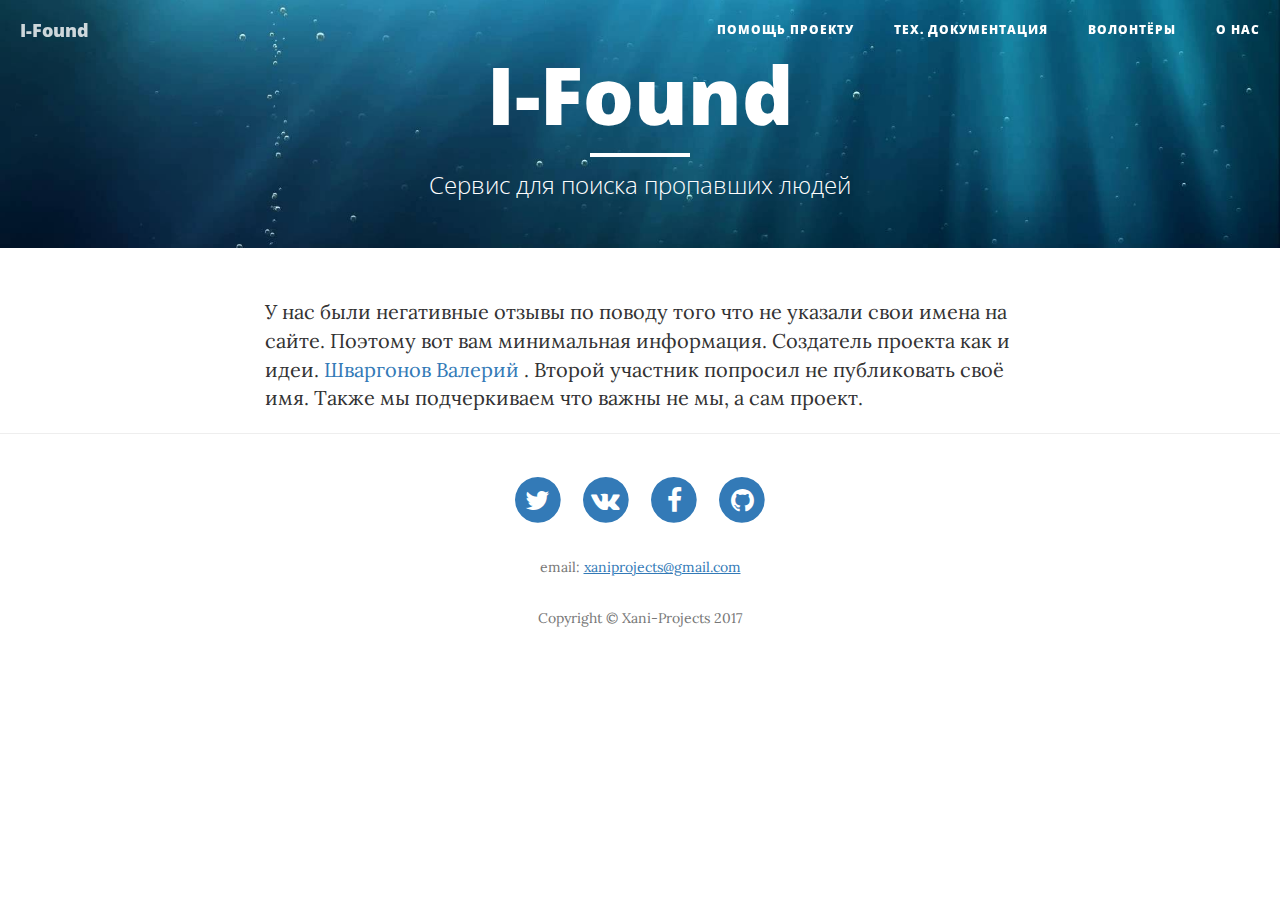
<file: about/index.html>
<!DOCTYPE html>
<html lang="en">
<head>
    <meta charset="UTF-8">
    <meta http-equiv="X-UA-Compatible" content="IE=edge">
    <meta name="viewport" content="width=device-width, initial-scale=1">
    <meta name="description" content="My second, super-cool, Jekyll-powered blog.">
    <title>I-Found О нас</title>
    <link rel="apple-touch-icon" sizes="57x57" href="/icons/apple-icon-57x57.png">
    <link rel="apple-touch-icon" sizes="60x60" href="/icons/apple-icon-60x60.png">
    <link rel="apple-touch-icon" sizes="72x72" href="/icons/apple-icon-72x72.png">
    <link rel="apple-touch-icon" sizes="76x76" href="/icons/apple-icon-76x76.png">
    <link rel="apple-touch-icon" sizes="114x114" href="/icons/apple-icon-114x114.png">
    <link rel="apple-touch-icon" sizes="120x120" href="/icons/apple-icon-120x120.png">
    <link rel="apple-touch-icon" sizes="144x144" href="/icons/apple-icon-144x144.png">
    <link rel="apple-touch-icon" sizes="152x152" href="/icons/apple-icon-152x152.png">
    <link rel="apple-touch-icon" sizes="180x180" href="/icons/apple-icon-180x180.png">
    <link rel="icon" type="image/png" sizes="192x192"  href="/icons/android-icon-192x192.png">
    <link rel="icon" type="image/png" sizes="32x32" href="/icons/favicon-32x32.png">
    <link rel="icon" type="image/png" sizes="96x96" href="/icons/favicon-96x96.png">
    <link rel="icon" type="image/png" sizes="16x16" href="/icons/favicon-16x16.png">
    <link rel="manifest" href="/icons/manifest.json">
    <meta name="msapplication-TileColor" content="#ffffff">
    <meta name="msapplication-TileImage" content="/icons/ms-icon-144x144.png">
    <meta name="theme-color" content="#ffffff">

     <script>
        (function(i,s,o,g,r,a,m){i['GoogleAnalyticsObject']=r;i[r]=i[r]||function(){
                (i[r].q=i[r].q||[]).push(arguments)},i[r].l=1*new Date();a=s.createElement(o),
            m=s.getElementsByTagName(o)[0];a.async=1;a.src=g;m.parentNode.insertBefore(a,m)
        })(window,document,'script','https://www.google-analytics.com/analytics.js','ga');

        ga('create', 'UA-93484749-1', 'auto');
        ga('send', 'pageview');

    </script>

    <script>
        var trackOutboundLink = function(url) {
            ga('send', 'event', 'outbound', 'click', url, {
                'transport': 'beacon',
                'hitCallback': function(){document.location = url;}
            });
        }
    </script>
    <link href="/css/bootstrap.css" rel="stylesheet" type="text/css">
    <link href="/css/font-awesome.min.css" rel="stylesheet" type="text/css">
    <link href="https://fonts.googleapis.com/css?family=Lora:400,700,400italic,700italic" rel="stylesheet" type="text/css">
    <link href="https://fonts.googleapis.com/css?family=Open+Sans:300italic,400italic,600italic,700italic,800italic,400,300,600,700,800"
          rel="stylesheet" type="text/css">
    <link href="/css/landing.css" rel="stylesheet" type="text/css">
    <script src="/js/jquery.min.js"> </script>
</head>
<body>
<nav class="navbar navbar-default navbar-custom navbar-fixed-top">
    <div class="container-fluid">
        <!-- Brand and toggle get grouped for better mobile display -->
        <div class="navbar-header page-scroll">
            <button type="button" class="navbar-toggle" data-toggle="collapse" data-target="#bs-example-navbar-collapse-1">
                <span class="sr-only">Toggle navigation</span>
                Меню <i class="fa fa-bars"></i>
            </button>
            <a class="navbar-brand" href="/">I-Found</a>
        </div>

        <!-- Collect the nav links, forms, and other content for toggling -->
        <div class="collapse navbar-collapse" id="bs-example-navbar-collapse-1">
            <ul class="nav navbar-nav navbar-right">
                <li>
                    <a href="/donate/">Помощь проекту</a>
                </li>
                <li>
                    <a href="/documentation/">Тех. документация</a>
                </li>
                <li>
                    <a href="/volunteers/">Волонтёры</a>
                </li>
                <li>
                    <a href="/about/">О нас</a>
                </li>
            </ul>
        </div>
        <!-- /.navbar-collapse -->
    </div>
    <!-- /.container -->
</nav>
<header class="large-header intro-header" style="background-image: url('/img/home-bg.jpg')">
    <div class="container">
        <div class="row">
            <div class="col-lg-8 col-lg-offset-2 col-md-10 col-md-offset-1">
                <div class="site-heading">
                    <h1>I-Found</h1>
                    <hr class="small">
                    <span class="subheading">Сервис для поиска пропавших людей</span>
                </div>
            </div>
        </div>
    </div>
</header>
<div class="container">
    <div class="row">
        <div class="col-lg-8 col-lg-offset-2 col-md-10 col-md-offset-1 content">
            У нас были негативные отзывы по поводу того что не указали свои имена на сайте. Поэтому вот вам минимальная информация.
Создатель проекта как и идеи. <a target="_blank" href="https://vk.com/ruande" onclick="trackOutboundLink('https://vk.com/ruande'); return false;">Шваргонов Валерий </a>.
Второй участник попросил не публиковать своё имя. Также мы подчеркиваем что важны не мы, а сам проект.
        </div>
    </div>
</div>
<hr>
<footer>
    <div class="container">
        <div class="row">
            <div class="col-lg-8 col-lg-offset-2 col-md-10 col-md-offset-1">
                <ul class="list-inline text-center">
                    <li>
                        <a target="_blank" href="https://twitter.com/XaniProjects" onclick="trackOutboundLink('https://twitter.com/XaniProjects'); return false;">
                                <span class="fa-stack fa-lg">
                                    <i class="fa fa-circle fa-stack-2x"></i>
                                    <i class="fa fa-twitter fa-stack-1x fa-inverse"></i>
                                </span>
                        </a>
                    </li>
                    <li>
                        <a target="_blank" href="https://vk.com/xaniprojects" onclick="trackOutboundLink('https://vk.com/xaniprojects'); return false;">
                                <span class="fa-stack fa-lg">
                                    <i class="fa fa-circle fa-stack-2x"></i>
                                    <i class="fa fa-vk fa-stack-1x fa-inverse"></i>
                                </span>
                        </a>
                    </li>
                    <li>
                        <a target="_blank" href="https://www.facebook.com/Xani-projects-1835218020085526/" onclick="trackOutboundLink('https://www.facebook.com/Xani-projects-1835218020085526/'); return false;">
                                <span class="fa-stack fa-lg">
                                    <i class="fa fa-circle fa-stack-2x"></i>
                                    <i class="fa fa-facebook fa-stack-1x fa-inverse"></i>
                                </span>
                        </a>
                    </li>
                    <li>
                        <a target="_blank" href="https://github.com/xani-projects"  onclick="trackOutboundLink('https://github.com/xani-projects'); return false;">
                                <span class="fa-stack fa-lg">
                                    <i class="fa fa-circle fa-stack-2x"></i>
                                    <i class="fa fa-github fa-stack-1x fa-inverse"></i>
                                </span>
                        </a>
                    </li>
                </ul>
                <p class="copyright text-muted">email: <a href="mailto:xaniprojects@gmail.com">xaniprojects@gmail.com</a></p>
                <p class="copyright text-muted">Copyright © Xani-Projects 2017 </p>
            </div>
        </div>
    </div>
</footer>
<script src="/js/bootstrap.min.js"> </script>
<script src="/js/navigation.js"></script>
</body>
</html>
</file>
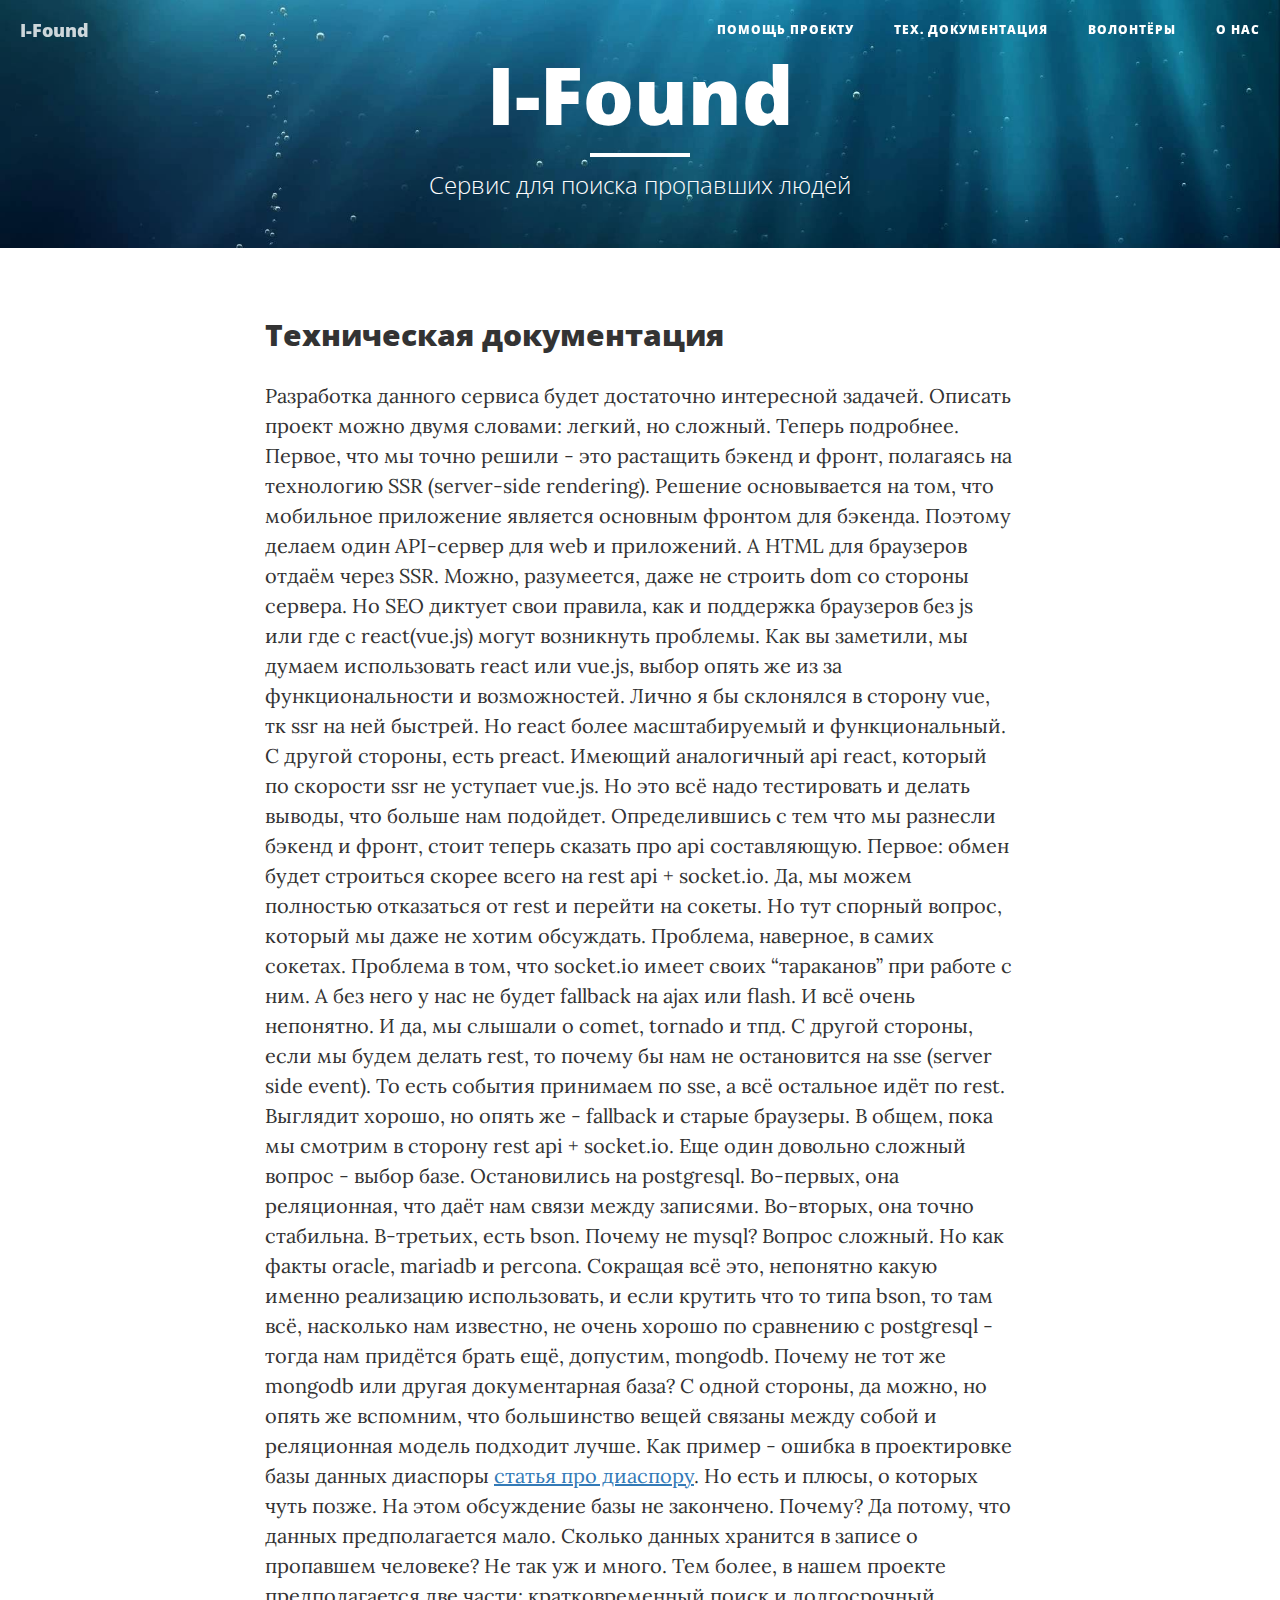
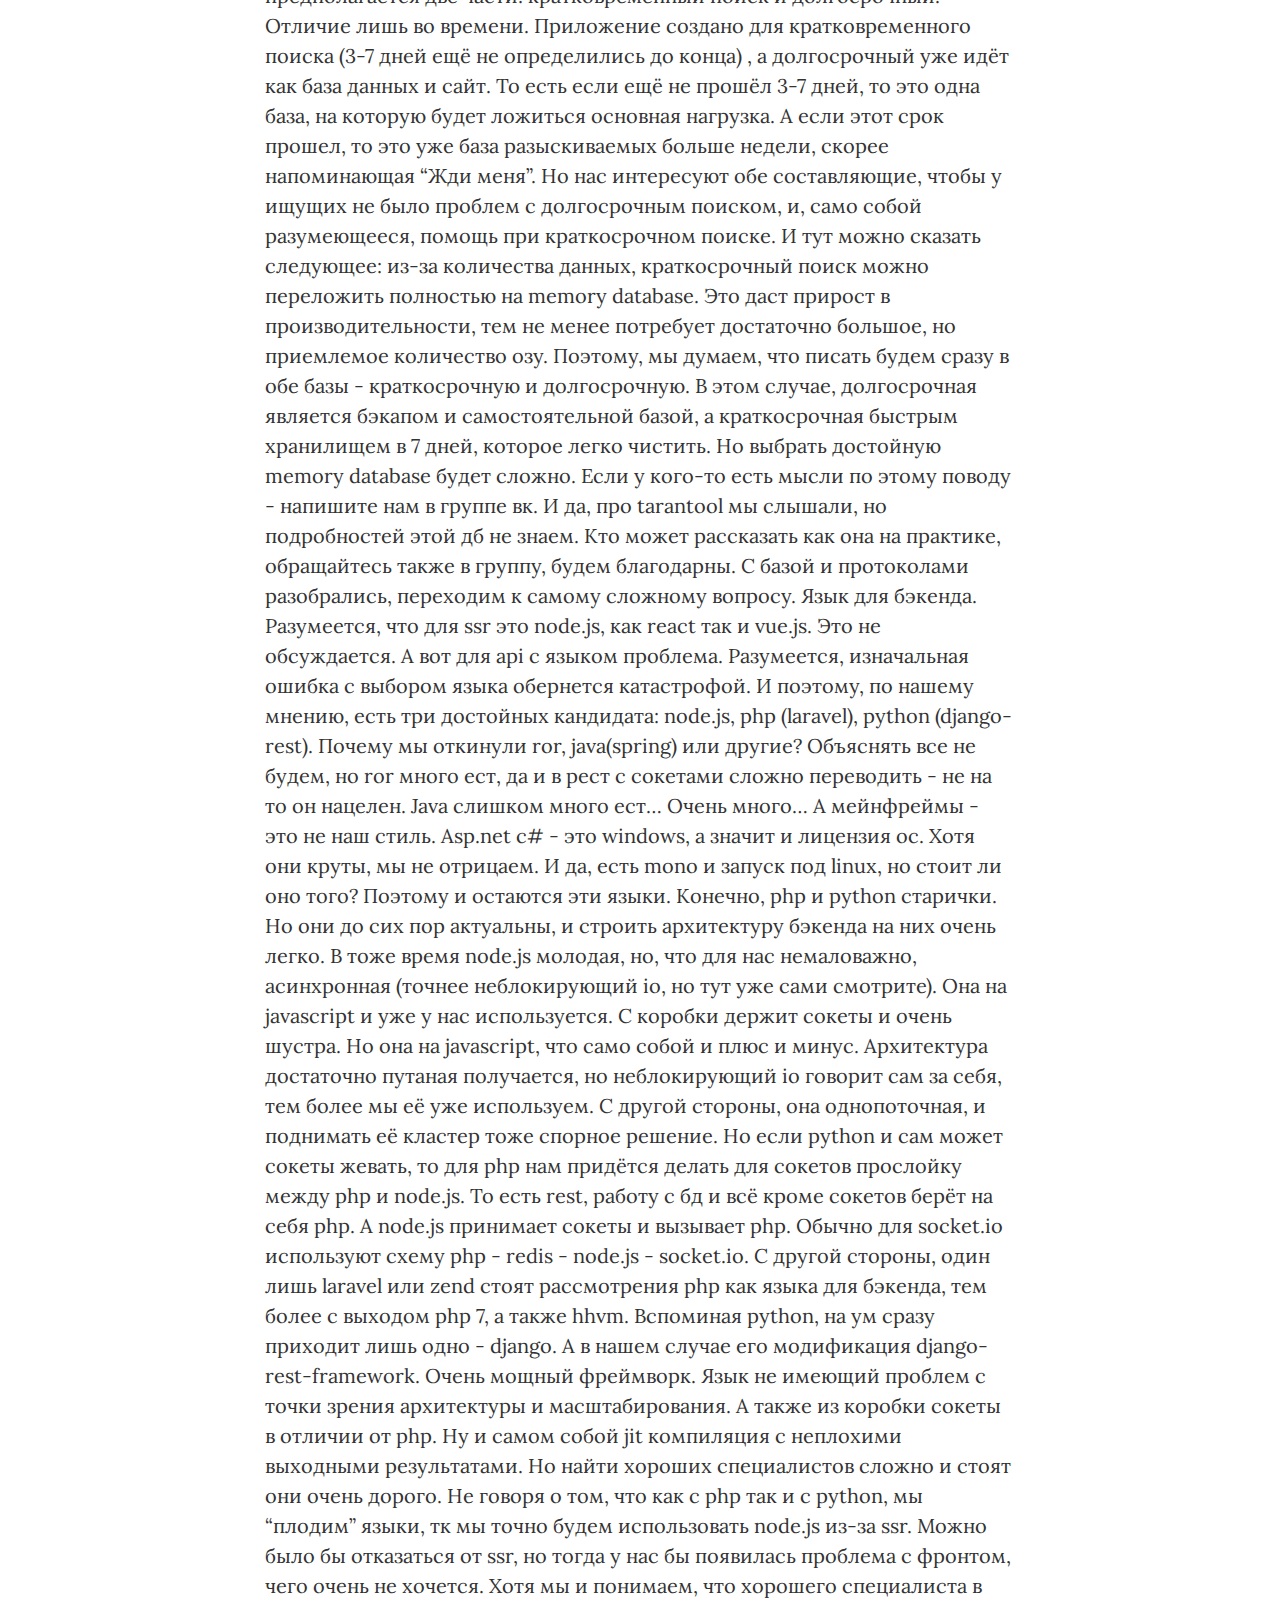
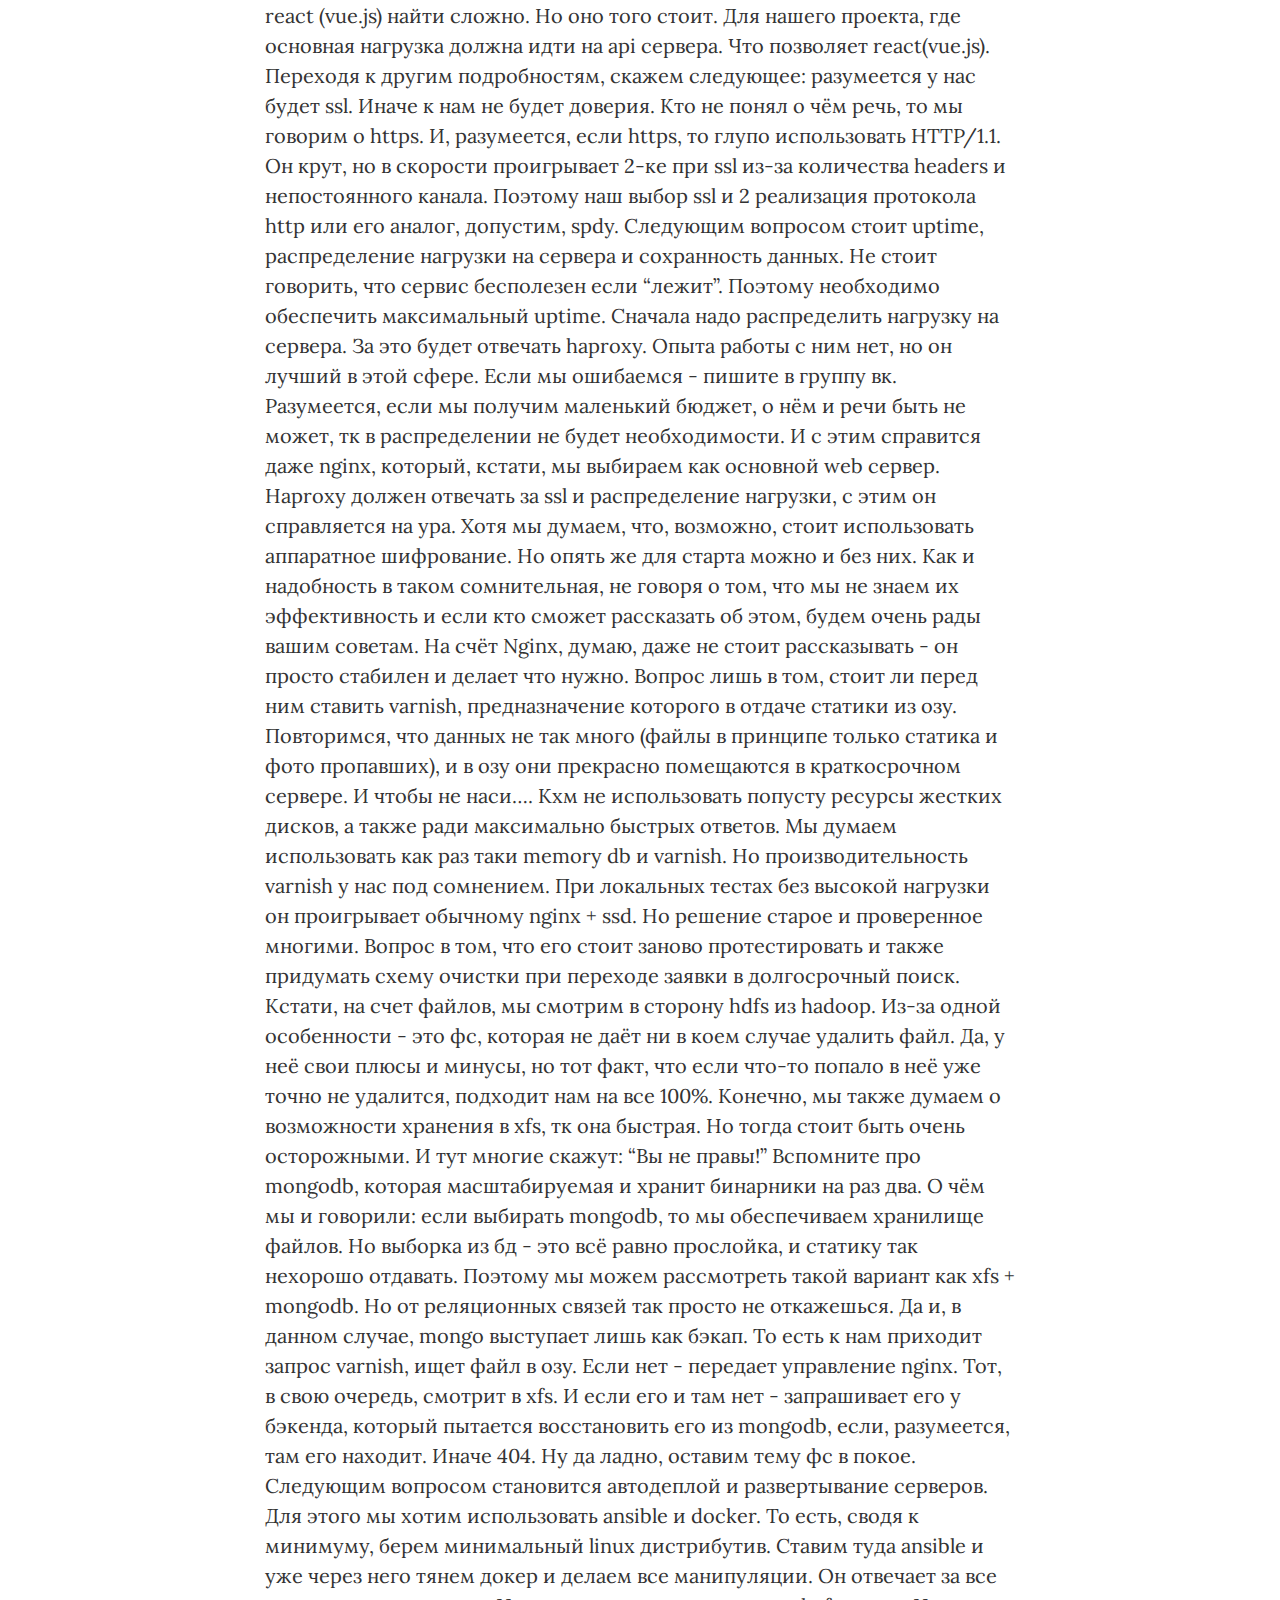
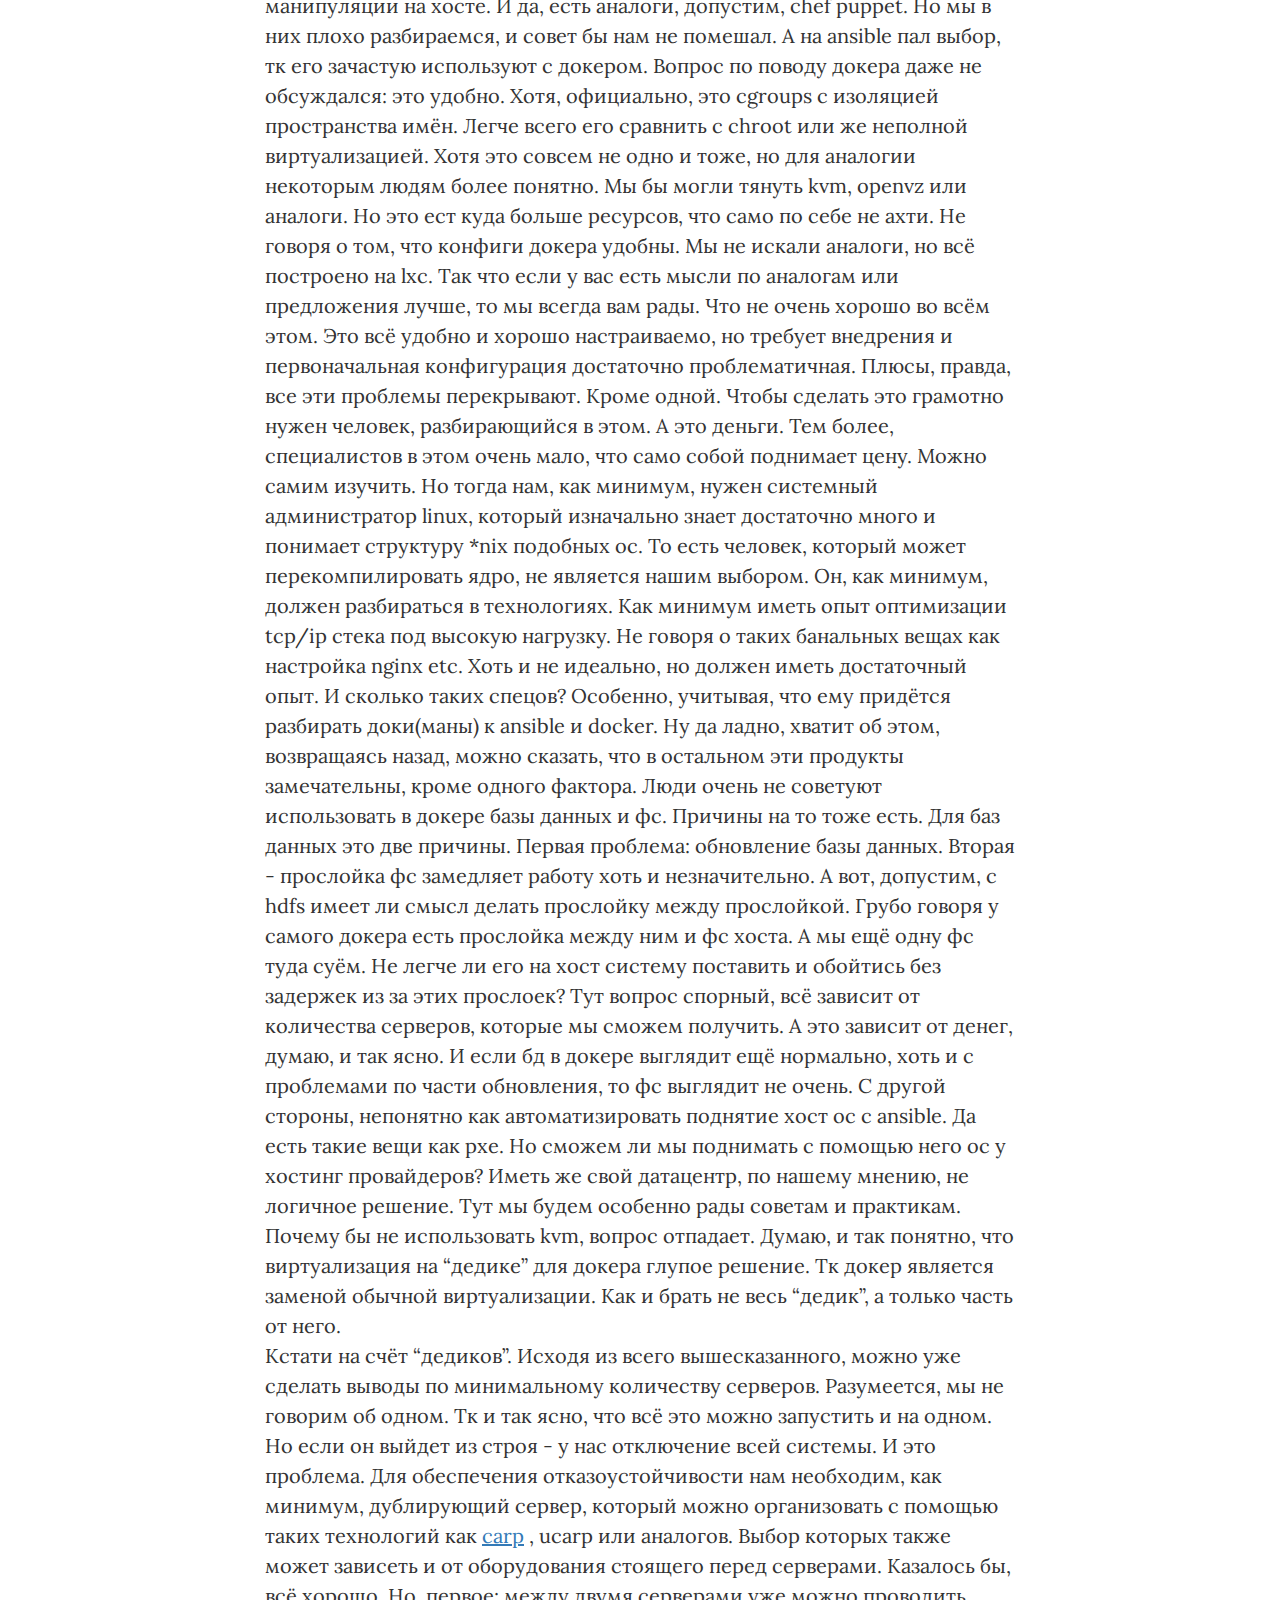
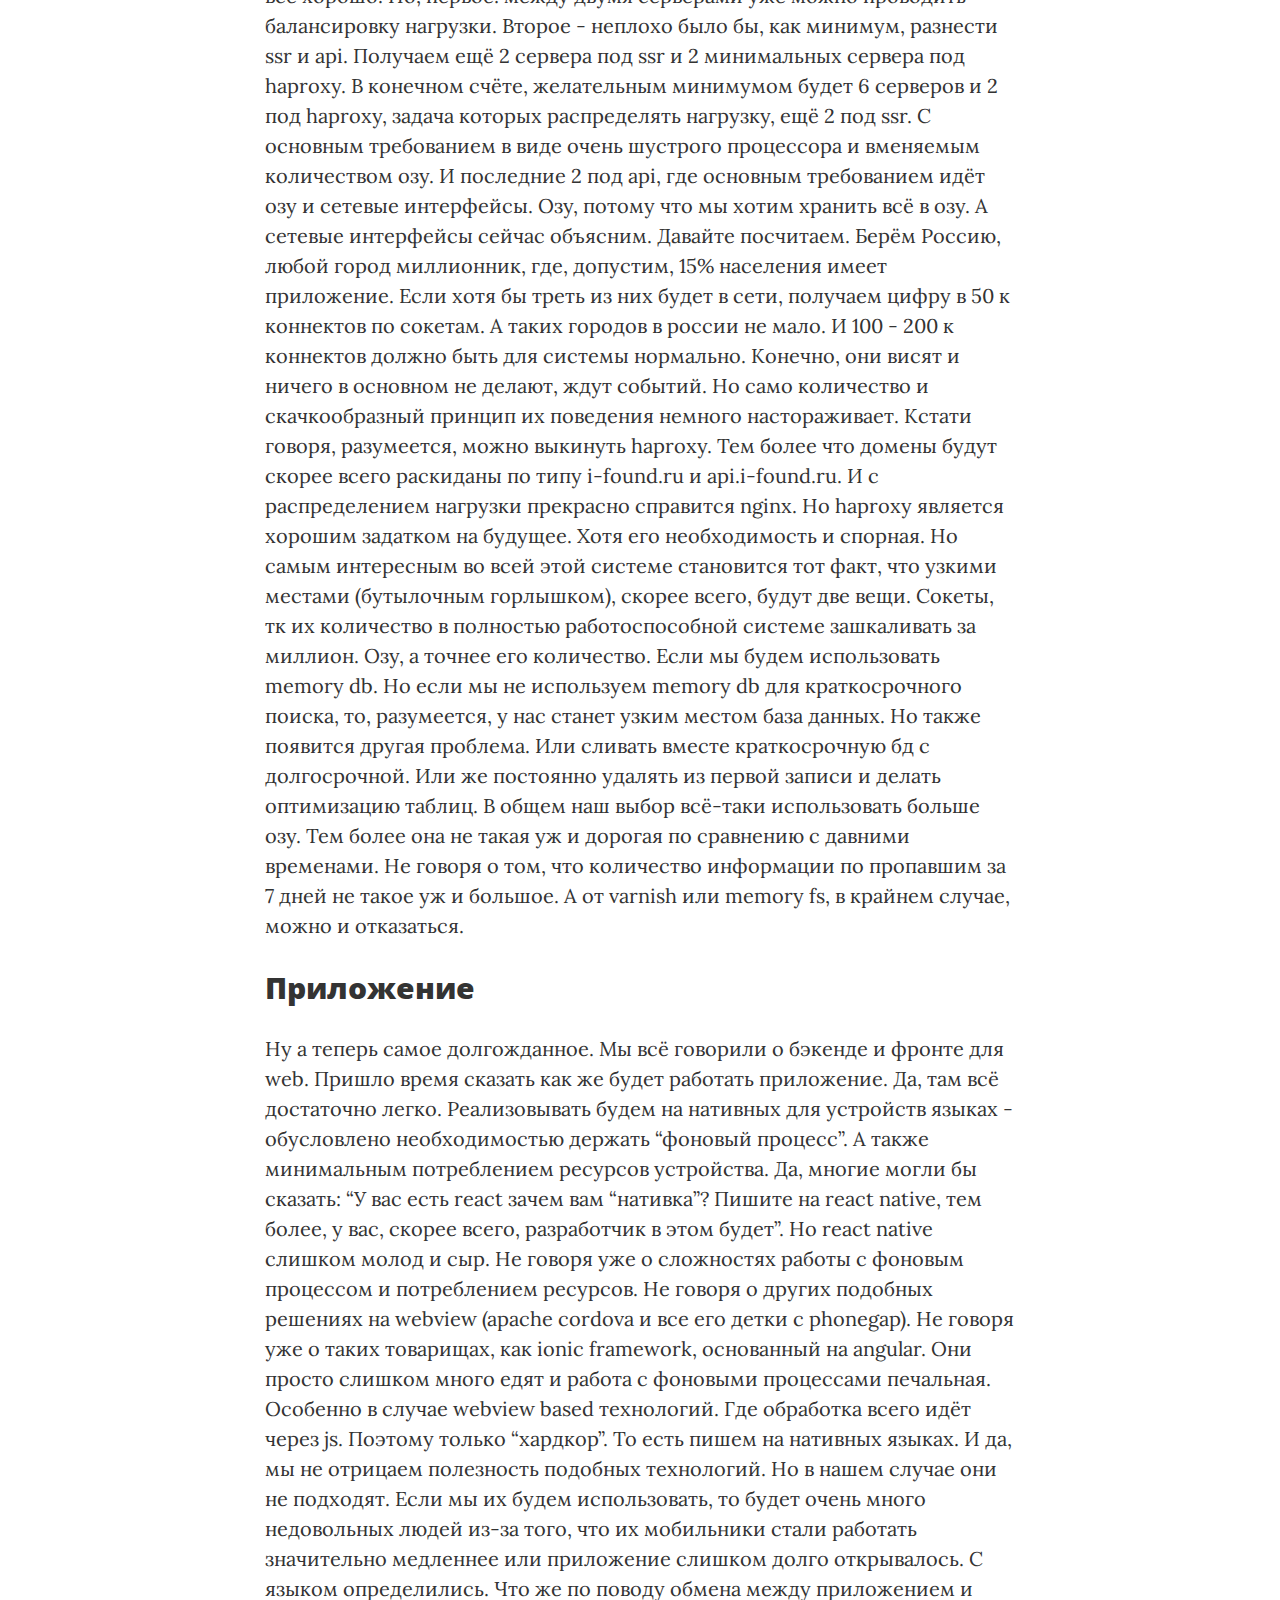
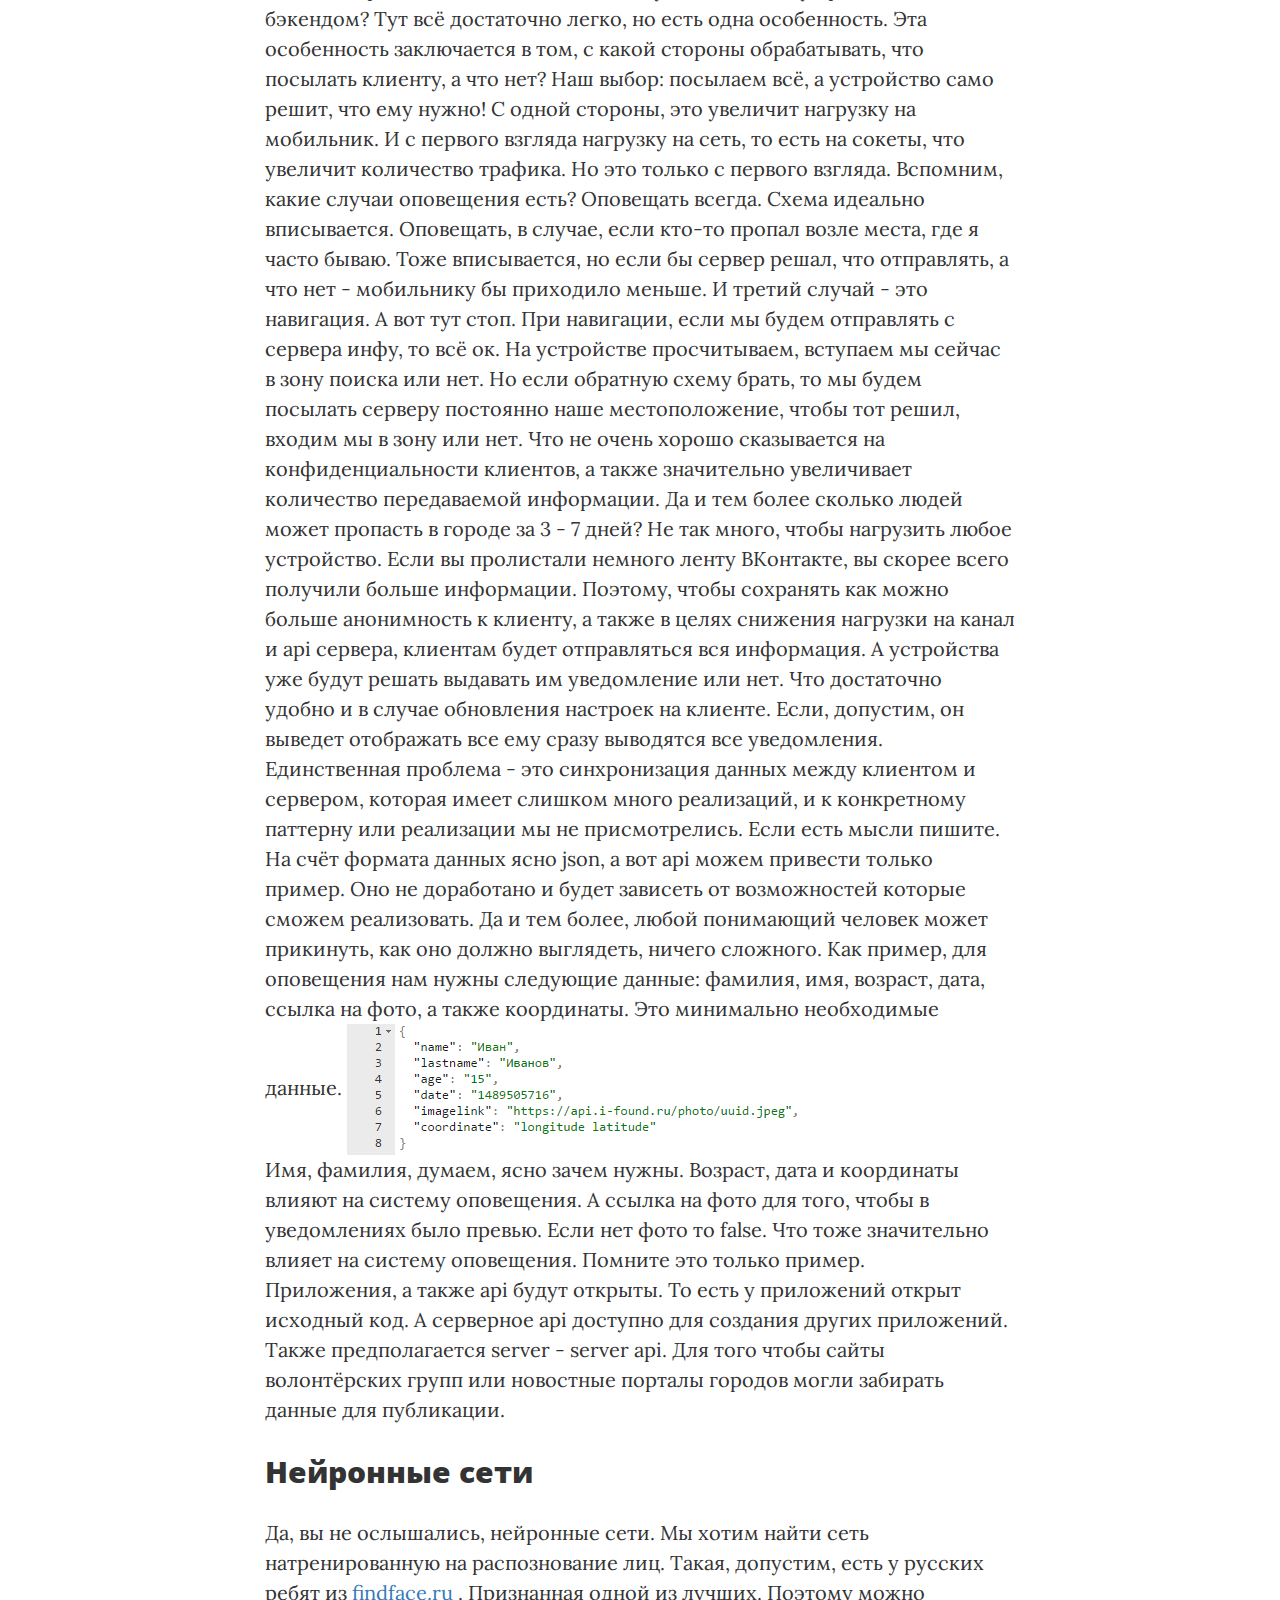
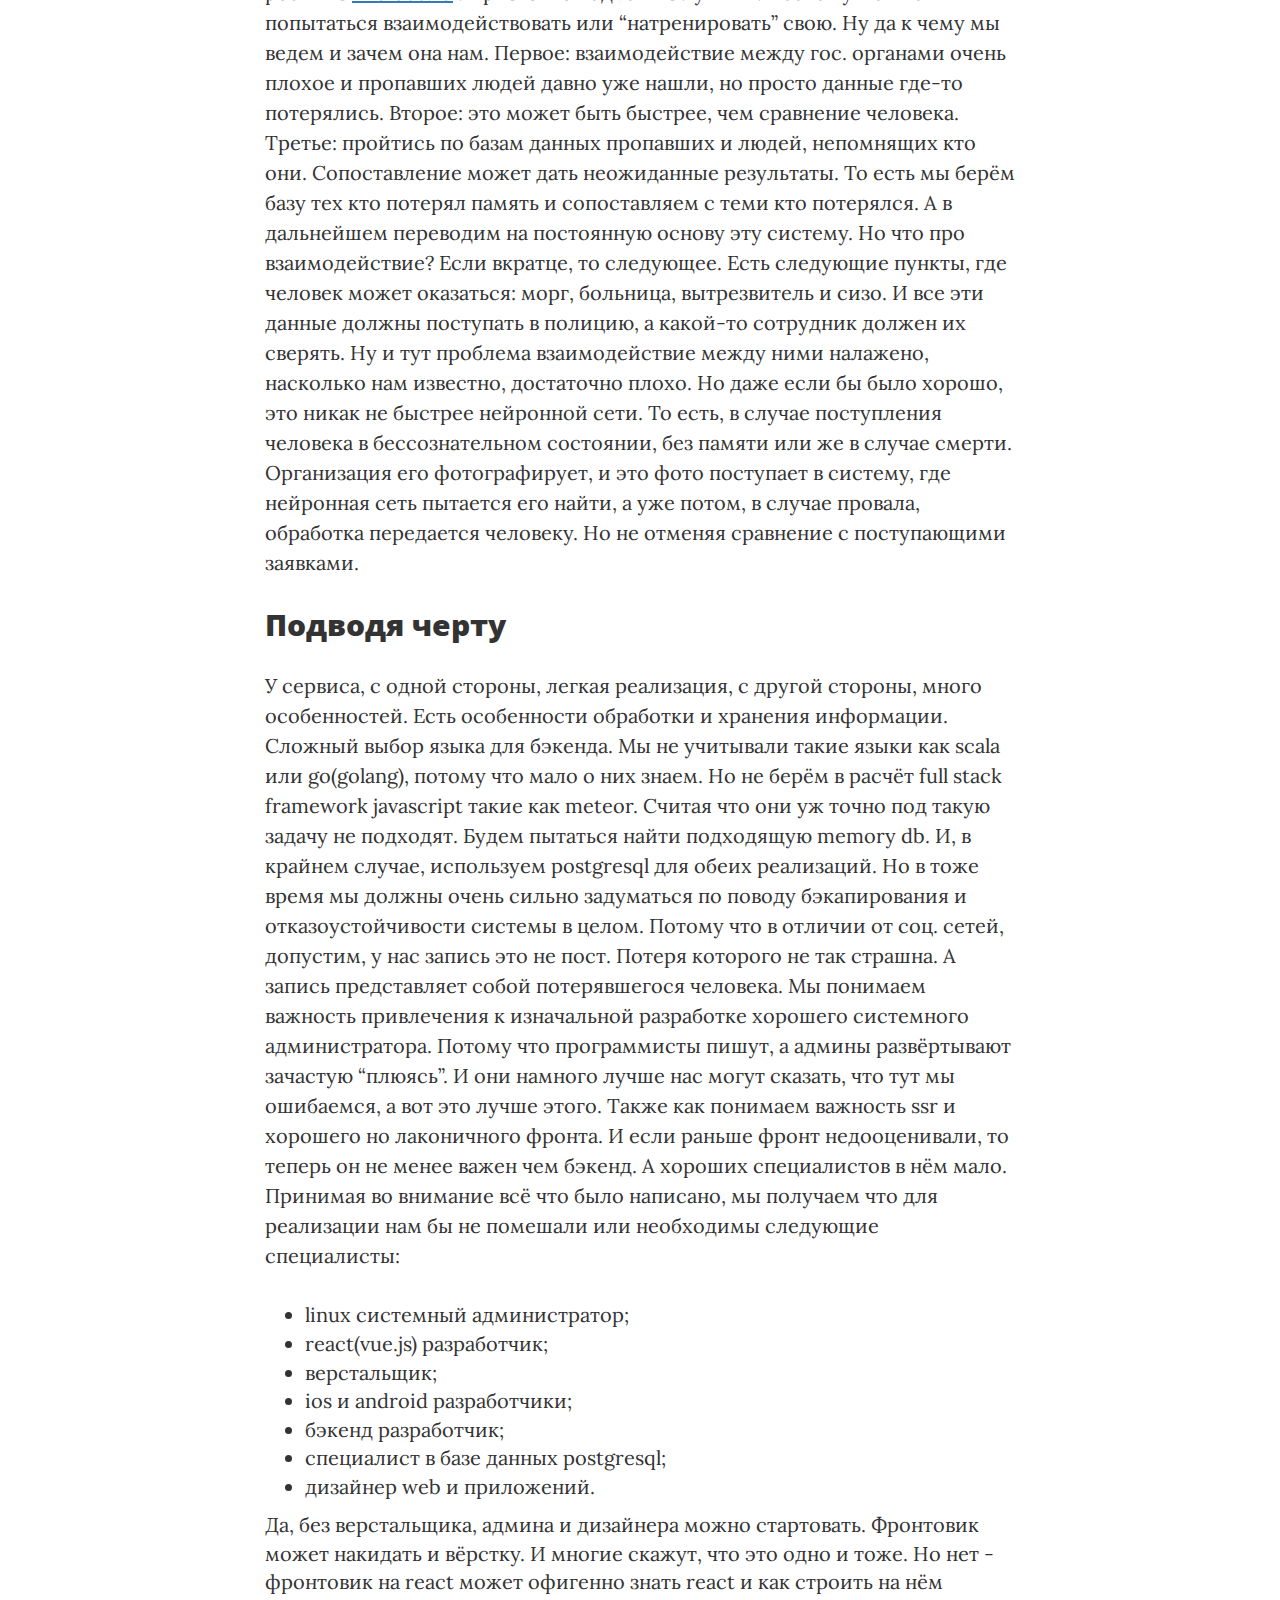
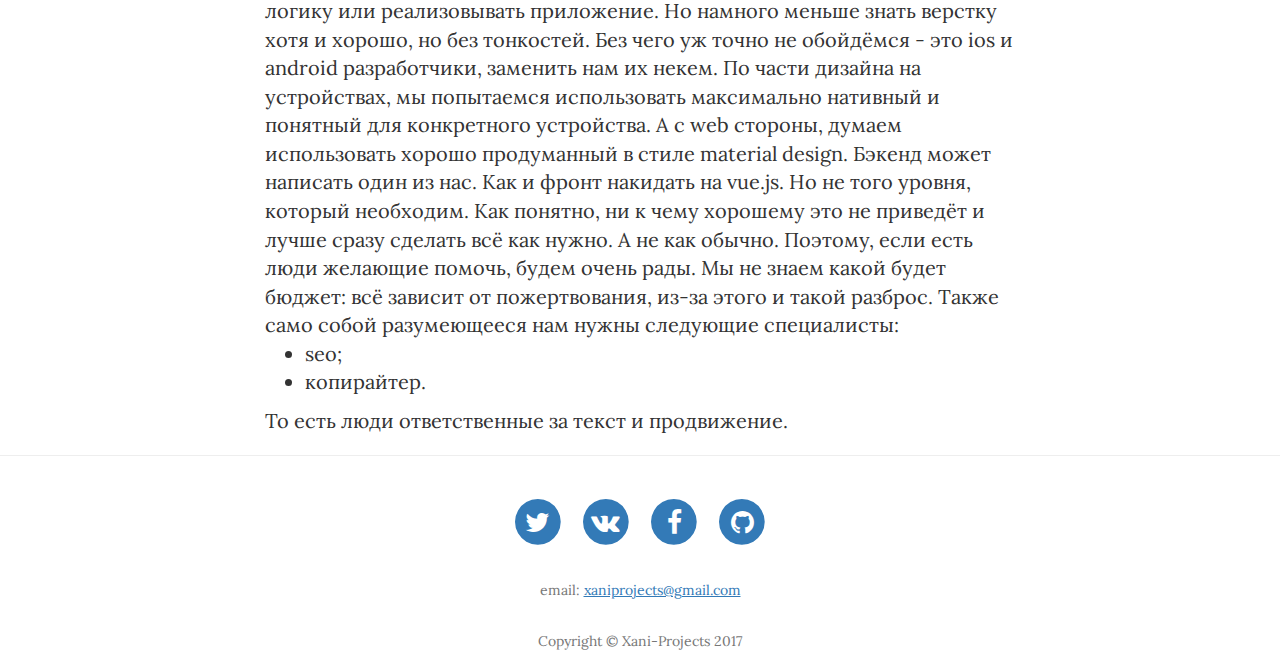
<file: documentation/index.html>
<!DOCTYPE html>
<html lang="en">
<head>
    <meta charset="UTF-8">
    <meta http-equiv="X-UA-Compatible" content="IE=edge">
    <meta name="viewport" content="width=device-width, initial-scale=1">
    <meta name="description" content="My second, super-cool, Jekyll-powered blog.">
    <title>Техническая документация реализации сервиса I-Found?</title>
    <link rel="apple-touch-icon" sizes="57x57" href="/icons/apple-icon-57x57.png">
    <link rel="apple-touch-icon" sizes="60x60" href="/icons/apple-icon-60x60.png">
    <link rel="apple-touch-icon" sizes="72x72" href="/icons/apple-icon-72x72.png">
    <link rel="apple-touch-icon" sizes="76x76" href="/icons/apple-icon-76x76.png">
    <link rel="apple-touch-icon" sizes="114x114" href="/icons/apple-icon-114x114.png">
    <link rel="apple-touch-icon" sizes="120x120" href="/icons/apple-icon-120x120.png">
    <link rel="apple-touch-icon" sizes="144x144" href="/icons/apple-icon-144x144.png">
    <link rel="apple-touch-icon" sizes="152x152" href="/icons/apple-icon-152x152.png">
    <link rel="apple-touch-icon" sizes="180x180" href="/icons/apple-icon-180x180.png">
    <link rel="icon" type="image/png" sizes="192x192"  href="/icons/android-icon-192x192.png">
    <link rel="icon" type="image/png" sizes="32x32" href="/icons/favicon-32x32.png">
    <link rel="icon" type="image/png" sizes="96x96" href="/icons/favicon-96x96.png">
    <link rel="icon" type="image/png" sizes="16x16" href="/icons/favicon-16x16.png">
    <link rel="manifest" href="/icons/manifest.json">
    <meta name="msapplication-TileColor" content="#ffffff">
    <meta name="msapplication-TileImage" content="/icons/ms-icon-144x144.png">
    <meta name="theme-color" content="#ffffff">

     <script>
        (function(i,s,o,g,r,a,m){i['GoogleAnalyticsObject']=r;i[r]=i[r]||function(){
                (i[r].q=i[r].q||[]).push(arguments)},i[r].l=1*new Date();a=s.createElement(o),
            m=s.getElementsByTagName(o)[0];a.async=1;a.src=g;m.parentNode.insertBefore(a,m)
        })(window,document,'script','https://www.google-analytics.com/analytics.js','ga');

        ga('create', 'UA-93484749-1', 'auto');
        ga('send', 'pageview');

    </script>

    <script>
        var trackOutboundLink = function(url) {
            ga('send', 'event', 'outbound', 'click', url, {
                'transport': 'beacon',
                'hitCallback': function(){document.location = url;}
            });
        }
    </script>
    <link href="/css/bootstrap.css" rel="stylesheet" type="text/css">
    <link href="/css/font-awesome.min.css" rel="stylesheet" type="text/css">
    <link href="https://fonts.googleapis.com/css?family=Lora:400,700,400italic,700italic" rel="stylesheet" type="text/css">
    <link href="https://fonts.googleapis.com/css?family=Open+Sans:300italic,400italic,600italic,700italic,800italic,400,300,600,700,800"
          rel="stylesheet" type="text/css">
    <link href="/css/landing.css" rel="stylesheet" type="text/css">
    <script src="/js/jquery.min.js"> </script>
</head>
<body>
<nav class="navbar navbar-default navbar-custom navbar-fixed-top">
    <div class="container-fluid">
        <!-- Brand and toggle get grouped for better mobile display -->
        <div class="navbar-header page-scroll">
            <button type="button" class="navbar-toggle" data-toggle="collapse" data-target="#bs-example-navbar-collapse-1">
                <span class="sr-only">Toggle navigation</span>
                Меню <i class="fa fa-bars"></i>
            </button>
            <a class="navbar-brand" href="/">I-Found</a>
        </div>

        <!-- Collect the nav links, forms, and other content for toggling -->
        <div class="collapse navbar-collapse" id="bs-example-navbar-collapse-1">
            <ul class="nav navbar-nav navbar-right">
                <li>
                    <a href="/donate/">Помощь проекту</a>
                </li>
                <li>
                    <a href="/documentation/">Тех. документация</a>
                </li>
                <li>
                    <a href="/volunteers/">Волонтёры</a>
                </li>
                <li>
                    <a href="/about/">О нас</a>
                </li>
            </ul>
        </div>
        <!-- /.navbar-collapse -->
    </div>
    <!-- /.container -->
</nav>
<header class="large-header intro-header" style="background-image: url('/img/home-bg.jpg')">
    <div class="container">
        <div class="row">
            <div class="col-lg-8 col-lg-offset-2 col-md-10 col-md-offset-1">
                <div class="site-heading">
                    <h1>I-Found</h1>
                    <hr class="small">
                    <span class="subheading">Сервис для поиска пропавших людей</span>
                </div>
            </div>
        </div>
    </div>
</header>
<div class="container">
    <div class="row">
        <div class="col-lg-8 col-lg-offset-2 col-md-10 col-md-offset-1 content">
            <h2>Техническая документация</h2>
<p>Разработка данного сервиса будет достаточно интересной задачей. Описать проект можно двумя словами: легкий, но
    сложный. Теперь подробнее.
    <br/>Первое, что мы точно решили - это растащить бэкенд и фронт, полагаясь на технологию SSR (server-side
    rendering). Решение основывается на том, что мобильное приложение является основным фронтом для бэкенда. Поэтому
    делаем один API-сервер для web и приложений. А HTML для браузеров отдаём через SSR. Можно, разумеется, даже не
    строить dom со стороны сервера. Но SEO диктует свои правила, как и поддержка браузеров без js или где с
    react(vue.js) могут возникнуть проблемы. Как вы заметили, мы думаем использовать react или vue.js, выбор опять же из
    за функциональности и возможностей. Лично я бы склонялся в сторону vue, тк ssr на ней быстрей. Но react более
    масштабируемый и функциональный. С другой стороны, есть preact. Имеющий аналогичный api react, который по скорости
    ssr не уступает vue.js. Но это всё надо тестировать и делать выводы, что больше нам подойдет. Определившись с тем
    что мы разнесли бэкенд и фронт, стоит теперь сказать про api составляющую. Первое: обмен будет строиться скорее
    всего на rest api + socket.io. Да, мы можем полностью отказаться от rest и перейти на сокеты. Но тут спорный вопрос,
    который мы даже не хотим обсуждать. Проблема, наверное, в самих сокетах. Проблема в том, что socket.io имеет своих
    “тараканов” при работе с ним. А без него у нас не будет fallback на ajax или flash. И всё очень непонятно. И да, мы
    слышали о comet, tornado и тпд. С другой стороны, если мы будем делать rest, то почему бы нам не остановится на sse
    (server side event). То есть события принимаем по sse, а всё остальное идёт по rest. Выглядит хорошо, но опять же -
    fallback и старые браузеры. В общем, пока мы смотрим в сторону rest api + socket.io. Еще один довольно сложный
    вопрос - выбор базе. Остановились на postgresql. Во-первых, она реляционная, что даёт нам связи между записями.
    Во-вторых, она точно стабильна. В-третьих, есть bson. Почему не mysql? Вопрос сложный. Но как факты oracle, mariadb
    и percona. Сокращая всё это, непонятно какую именно реализацию использовать, и если крутить что то типа bson, то там
    всё, насколько нам известно, не очень хорошо по сравнению с postgresql - тогда нам придётся брать ещё, допустим,
    mongodb. Почему не тот же mongodb или другая документарная база? С одной стороны, да можно, но опять же вспомним,
    что большинство вещей связаны между собой и реляционная модель подходит лучше. Как пример - ошибка в проектировке
    базы данных диаспоры <a href="https://habrahabr.ru/post/231213/"
                            onclick="trackOutboundLink('https://habrahabr.ru/post/231213/'); return false;">статья про
        диаспору</a>. Но есть и плюсы, о которых чуть позже. На этом обсуждение базы не закончено. Почему? Да потому,
    что данных предполагается мало. Сколько данных хранится в
    записе о пропавшем человеке? Не так уж и много. Тем более, в нашем проекте предполагается две части: кратковременный
    поиск и долгосрочный. Отличие лишь во времени. Приложение создано для кратковременного поиска (3-7 дней ещё не
    определились до конца) , а долгосрочный уже идёт как база данных и сайт. То есть если ещё не прошёл 3-7 дней, то это
    одна база, на которую будет ложиться основная нагрузка. А если этот срок прошел, то это уже база разыскиваемых
    больше недели, скорее напоминающая “Жди меня”. Но нас интересуют обе составляющие, чтобы у ищущих не было проблем с
    долгосрочным поиском, и, само собой разумеющееся, помощь при краткосрочном поиске. И тут можно сказать следующее:
    из-за количества данных, краткосрочный поиск можно переложить полностью на memory database. Это даст прирост в
    производительности, тем не менее потребует достаточно большое, но приемлемое количество озу. Поэтому, мы думаем, что
    писать будем сразу в обе базы - краткосрочную и долгосрочную. В этом случае, долгосрочная является бэкапом и
    самостоятельной базой, а краткосрочная быстрым хранилищем в 7 дней, которое легко чистить. Но выбрать достойную
    memory database будет сложно. Если у кого-то есть мысли по этому поводу - напишите нам в группе вк. И да, про
    tarantool мы слышали, но подробностей этой дб не знаем. Кто может рассказать как она на практике, обращайтесь также
    в группу, будем благодарны. С базой и протоколами разобрались, переходим к самому сложному вопросу. Язык для
    бэкенда. Разумеется, что для ssr это node.js, как react так и vue.js. Это не обсуждается. А вот для api с языком
    проблема. Разумеется, изначальная ошибка с выбором языка обернется катастрофой. И поэтому, по нашему мнению, есть
    три достойных кандидата: node.js, php (laravel), python (django-rest). Почему мы откинули ror, java(spring) или
    другие? Объяснять все не будем, но ror много ест, да и в рест с сокетами сложно переводить - не на то он нацелен.
    Java слишком много ест… Очень много… А мейнфреймы - это не наш стиль. Asp.net c# - это windows, а значит и лицензия
    ос. Хотя они круты, мы не отрицаем. И да, есть mono и запуск под linux, но стоит ли оно того? Поэтому и остаются эти
    языки. Конечно, php и python старички. Но они до сих пор актуальны, и строить архитектуру бэкенда на них очень
    легко. В тоже время node.js молодая, но, что для нас немаловажно, асинхронная (точнее неблокирующий io, но тут уже
    сами смотрите). Она на javascript и уже у нас используется. С коробки держит сокеты и очень шустра. Но она на
    javascript, что само собой и плюс и минус. Архитектура достаточно путаная получается, но неблокирующий io говорит
    сам за себя, тем более мы её уже используем. С другой стороны, она однопоточная, и поднимать её кластер тоже спорное
    решение. Но если python и сам может сокеты жевать, то для php нам придётся делать для сокетов прослойку между php и
    node.js. То есть rest, работу с бд и всё кроме сокетов берёт на себя php. А node.js принимает сокеты и вызывает php.
    Обычно для socket.io используют схему php - redis - node.js - socket.io. С другой стороны, один лишь laravel или
    zend стоят рассмотрения php как языка для бэкенда, тем более с выходом php 7, а также hhvm. Вспоминая python, на ум
    сразу приходит лишь одно - django. А в нашем случае его модификация django-rest-framework. Очень мощный фреймворк.
    Язык не имеющий проблем с точки зрения архитектуры и масштабирования. А также из коробки сокеты в отличии от php. Ну
    и самом собой jit компиляция с неплохими выходными результатами. Но найти хороших специалистов сложно и стоят они
    очень дорого. Не говоря о том, что как c php так и с python, мы “плодим” языки, тк мы точно будем использовать
    node.js из-за ssr. Можно было бы отказаться от ssr, но тогда у нас бы появилась проблема с фронтом, чего очень не
    хочется. Хотя мы и понимаем, что хорошего специалиста в react (vue.js) найти сложно. Но оно того стоит. Для нашего
    проекта, где основная нагрузка должна идти на api сервера. Что позволяет react(vue.js).
    <br/>Переходя к другим подробностям, скажем следующее: разумеется у нас будет ssl. Иначе к нам не будет доверия. Кто
    не понял о чём речь, то мы говорим о https. И, разумеется, если https, то глупо использовать HTTP/1.1. Он крут, но в
    скорости проигрывает 2-ке при ssl из-за количества headers и непостоянного канала. Поэтому наш выбор ssl и 2
    реализация протокола http или его аналог, допустим, spdy. Следующим вопросом стоит uptime, распределение нагрузки на
    сервера и сохранность данных. Не стоит говорить, что сервис бесполезен если “лежит”. Поэтому необходимо обеспечить
    максимальный uptime. Сначала надо распределить нагрузку на сервера. За это будет отвечать haproxy. Опыта работы с
    ним нет, но он лучший в этой сфере. Если мы ошибаемся - пишите в группу вк. Разумеется, если мы получим маленький
    бюджет, о нём и речи быть не может, тк в распределении не будет необходимости. И с этим справится даже nginx,
    который, кстати, мы выбираем как основной web сервер. Haproxy должен отвечать за ssl и распределение нагрузки, с
    этим он справляется на ура. Хотя мы думаем, что, возможно, стоит использовать аппаратное шифрование. Но опять же для
    старта можно и без них. Как и надобность в таком сомнительная, не говоря о том, что мы не знаем их эффективность и
    если кто сможет рассказать об этом, будем очень рады вашим советам. На счёт Nginx, думаю, даже не стоит рассказывать
    - он просто стабилен и делает что нужно. Вопрос лишь в том, стоит ли перед ним ставить varnish, предназначение
    которого в отдаче статики из озу. Повторимся, что данных не так много (файлы в принципе только статика и фото
    пропавших), и в озу они прекрасно помещаются в краткосрочном сервере. И чтобы не наси…. Кхм не использовать попусту
    ресурсы жестких дисков, а также ради максимально быстрых ответов. Мы думаем использовать как раз таки memory db и
    varnish. Но производительность varnish у нас под сомнением. При локальных тестах без высокой нагрузки он проигрывает
    обычному nginx + ssd. Но решение старое и проверенное многими. Вопрос в том, что его стоит заново протестировать и
    также придумать схему очистки при переходе заявки в долгосрочный поиск. Кстати, на счет файлов, мы смотрим в сторону
    hdfs из hadoop. Из-за одной особенности - это фс, которая не даёт ни в коем случае удалить файл. Да, у неё свои
    плюсы и минусы, но тот факт, что если что-то попало в неё уже точно не удалится, подходит нам на все 100%. Конечно,
    мы также думаем о возможности хранения в xfs, тк она быстрая. Но тогда стоит быть очень осторожными. И тут многие
    скажут: “Вы не правы!” Вспомните про mongodb, которая масштабируемая и хранит бинарники на раз два. О чём мы и
    говорили: если выбирать mongodb, то мы обеспечиваем хранилище файлов. Но выборка из бд - это всё равно прослойка, и
    статику так нехорошо отдавать. Поэтому мы можем рассмотреть такой вариант как xfs + mongodb. Но от реляционных
    связей так просто не откажешься. Да и, в данном случае, mongo выступает лишь как бэкап. То есть к нам приходит
    запрос varnish, ищет файл в озу. Если нет - передает управление nginx. Тот, в свою очередь, смотрит в xfs. И если
    его и там нет - запрашивает его у бэкенда, который пытается восстановить его из mongodb, если, разумеется, там его
    находит. Иначе 404. Ну да ладно, оставим тему фс в покое. Следующим вопросом становится автодеплой и развертывание
    серверов. Для этого мы хотим использовать ansible и docker. То есть, сводя к минимуму, берем минимальный linux
    дистрибутив. Ставим туда ansible и уже через него тянем докер и делаем все манипуляции. Он отвечает за все
    манипуляции на хосте. И да, есть аналоги, допустим, chef puppet. Но мы в них плохо разбираемся, и совет бы нам не
    помешал. А на ansible пал выбор, тк его зачастую используют с докером. Вопрос по поводу докера даже не обсуждался:
    это удобно. Хотя, официально, это cgroups с изоляцией пространства имён. Легче всего его сравнить с chroot или же
    неполной виртуализацией. Хотя это совсем не одно и тоже, но для аналогии некоторым людям более понятно. Мы бы могли
    тянуть kvm, openvz или аналоги. Но это ест куда больше ресурсов, что само по себе не ахти. Не говоря о том, что
    конфиги докера удобны. Мы не искали аналоги, но всё построено на lxc. Так что если у вас есть мысли по аналогам или
    предложения лучше, то мы всегда вам рады. Что не очень хорошо во всём этом. Это всё удобно и хорошо настраиваемо, но
    требует внедрения и первоначальная конфигурация достаточно проблематичная. Плюсы, правда, все эти проблемы
    перекрывают. Кроме одной. Чтобы сделать это грамотно нужен человек, разбирающийся в этом. А это деньги. Тем более,
    специалистов в этом очень мало, что само собой поднимает цену. Можно самим изучить. Но тогда нам, как минимум, нужен
    системный администратор linux, который изначально знает достаточно много и понимает структуру *nix подобных ос. То
    есть человек, который может перекомпилировать ядро, не является нашим выбором. Он, как минимум, должен разбираться в
    технологиях. Как минимум иметь опыт оптимизации tcp/ip стека под высокую нагрузку. Не говоря о таких банальных вещах
    как настройка nginx etc. Хоть и не идеально, но должен иметь достаточный опыт. И сколько таких спецов? Особенно,
    учитывая, что ему придётся разбирать доки(маны) к ansible и docker. Ну да ладно, хватит об этом, возвращаясь назад,
    можно сказать, что в остальном эти продукты замечательны, кроме одного фактора. Люди очень не советуют использовать
    в докере базы данных и фс. Причины на то тоже есть. Для баз данных это две причины. Первая проблема: обновление базы
    данных. Вторая - прослойка фс замедляет работу хоть и незначительно. А вот, допустим, с hdfs имеет ли смысл делать
    прослойку между прослойкой. Грубо говоря у самого докера есть прослойка между ним и фс хоста. А мы ещё одну фс туда
    суём. Не легче ли его на хост систему поставить и обойтись без задержек из за этих прослоек? Тут вопрос спорный, всё
    зависит от количества серверов, которые мы сможем получить. А это зависит от денег, думаю, и так ясно. И если бд в
    докере выглядит ещё нормально, хоть и с проблемами по части обновления, то фс выглядит не очень. С другой стороны,
    непонятно как автоматизировать поднятие хост ос с ansible. Да есть такие вещи как pxe. Но сможем ли мы поднимать с
    помощью него ос у хостинг провайдеров? Иметь же свой датацентр, по нашему мнению, не логичное решение. Тут мы будем
    особенно рады советам и практикам. Почему бы не использовать kvm, вопрос отпадает. Думаю, и так понятно, что
    виртуализация на “дедике” для докера глупое решение. Тк докер является заменой обычной виртуализации. Как и брать не
    весь “дедик”, а только часть от него.
    <br/>Кстати на счёт “дедиков”. Исходя из всего вышесказанного, можно уже сделать выводы по минимальному количеству
    серверов. Разумеется, мы не говорим об одном. Тк и так ясно, что всё это можно запустить и на одном. Но если он
    выйдет из строя - у нас отключение всей системы. И это проблема. Для обеспечения отказоустойчивости нам необходим,
    как минимум, дублирующий сервер, который можно организовать с помощью таких технологий как
    <a href="https://ru.wikipedia.org/wiki/CARP"
       onclick="trackOutboundLink('https://ru.wikipedia.org/wiki/CARP'); return false;">carp</a> , ucarp или аналогов.
    Выбор которых также может зависеть и от оборудования
    стоящего перед серверами. Казалось бы, всё хорошо. Но, первое: между двумя серверами уже можно проводить
    балансировку нагрузки. Второе - неплохо было бы, как минимум, разнести ssr и api. Получаем ещё 2 сервера под ssr и 2
    минимальных сервера под haproxy. В конечном счёте, желательным минимумом будет 6 серверов и 2 под haproxy, задача
    которых распределять нагрузку, ещё 2 под ssr. С основным требованием в виде очень шустрого процессора и вменяемым
    количеством озу. И последние 2 под api, где основным требованием идёт озу и сетевые интерфейсы. Озу, потому что мы
    хотим хранить всё в озу. А сетевые интерфейсы сейчас объясним. Давайте посчитаем. Берём Россию, любой город
    миллионник, где, допустим, 15% населения имеет приложение. Если хотя бы треть из них будет в сети, получаем цифру в
    50 к коннектов по сокетам. А таких городов в россии не мало. И 100 - 200 к коннектов должно быть для системы
    нормально. Конечно, они висят и ничего в основном не делают, ждут событий. Но само количество и скачкообразный
    принцип их поведения немного настораживает. Кстати говоря, разумеется, можно выкинуть haproxy. Тем более что домены
    будут скорее всего раскиданы по типу i-found.ru и api.i-found.ru. И с распределением нагрузки прекрасно справится
    nginx. Но haproxy является хорошим задатком на будущее. Хотя его необходимость и спорная. Но самым интересным во
    всей этой системе становится тот факт, что узкими местами (бутылочным горлышком), скорее всего, будут две вещи.
    Сокеты, тк их количество в полностью работоспособной системе зашкаливать за миллион. Озу, а точнее его количество.
    Если мы будем использовать memory db. Но если мы не используем memory db для краткосрочного поиска, то, разумеется,
    у нас станет узким местом база данных. Но также появится другая проблема. Или сливать вместе краткосрочную бд с
    долгосрочной. Или же постоянно удалять из первой записи и делать оптимизацию таблиц. В общем наш выбор всё-таки
    использовать больше озу. Тем более она не такая уж и дорогая по сравнению с давними временами. Не говоря о том, что
    количество информации по пропавшим за 7 дней не такое уж и большое. А от varnish или memory fs, в крайнем случае,
    можно и отказаться.

</p>
<h2>Приложение</h2>
<p>Ну а теперь самое долгожданное. Мы всё говорили о бэкенде и фронте для web. Пришло время сказать как же будет
    работать приложение. Да, там всё достаточно легко. Реализовывать будем на нативных для устройств языках -
    обусловлено необходимостью держать “фоновый процесс”. А также минимальным потреблением ресурсов устройства. Да,
    многие могли бы сказать: “У вас есть react зачем вам “нативка”? Пишите на react native, тем более, у вас, скорее
    всего, разработчик в этом будет”. Но react native слишком молод и сыр. Не говоря уже о сложностях работы с фоновым
    процессом и потреблением ресурсов. Не говоря о других подобных решениях на webview (apache cordova и все его детки с
    phonegap). Не говоря уже о таких товарищах, как ionic framework, основанный на angular. Они просто слишком много
    едят и работа с фоновыми процессами печальная. Особенно в случае webview based технологий. Где обработка всего идёт
    через js. Поэтому только “хардкор”. То есть пишем на нативных языках. И да, мы не отрицаем полезность подобных
    технологий. Но в нашем случае они не подходят. Если мы их будем использовать, то будет очень много недовольных людей
    из-за того, что их мобильники стали работать значительно медленнее или приложение слишком долго открывалось. С
    языком определились. Что же по поводу обмена между приложением и бэкендом? Тут всё достаточно легко, но есть одна
    особенность. Эта особенность заключается в том, с какой стороны обрабатывать, что посылать клиенту, а что нет? Наш
    выбор: посылаем всё, а устройство само решит, что ему нужно! С одной стороны, это увеличит нагрузку на мобильник. И
    с первого взгляда нагрузку на сеть, то есть на сокеты, что увеличит количество трафика. Но это только с первого
    взгляда. Вспомним, какие случаи оповещения есть? Оповещать всегда. Схема идеально вписывается. Оповещать, в случае,
    если кто-то пропал возле места, где я часто бываю. Тоже вписывается, но если бы сервер решал, что отправлять, а что
    нет - мобильнику бы приходило меньше. И третий случай - это навигация. А вот тут стоп. При навигации, если мы будем
    отправлять с сервера инфу, то всё ок. На устройстве просчитываем, вступаем мы сейчас в зону поиска или нет. Но если
    обратную схему брать, то мы будем посылать серверу постоянно наше местоположение, чтобы тот решил, входим мы в зону
    или нет. Что не очень хорошо сказывается на конфиденциальности клиентов, а также значительно увеличивает количество
    передаваемой информации. Да и тем более сколько людей может пропасть в городе за 3 - 7 дней? Не так много, чтобы
    нагрузить любое устройство. Если вы пролистали немного ленту ВКонтакте, вы скорее всего получили больше информации.
    Поэтому, чтобы сохранять как можно больше анонимность к клиенту, а также в целях снижения нагрузки на канал и api
    сервера, клиентам будет отправляться вся информация. А устройства уже будут решать выдавать им уведомление или нет.
    Что достаточно удобно и в случае обновления настроек на клиенте. Если, допустим, он выведет отображать все ему сразу
    выводятся все уведомления. Единственная проблема - это синхронизация данных между клиентом и сервером, которая имеет
    слишком много реализаций, и к конкретному паттерну или реализации мы не присмотрелись. Если есть мысли пишите. На
    счёт формата данных ясно json, а вот api можем привести только пример. Оно не доработано и будет зависеть от
    возможностей которые сможем реализовать. Да и тем более, любой понимающий человек может прикинуть, как оно должно
    выглядеть, ничего сложного. Как пример, для оповещения нам нужны следующие данные: фамилия, имя, возраст, дата,
    ссылка на фото, а также координаты. Это минимально необходимые данные.
    <img src="/images/json.png"/>
    <br/>
    Имя, фамилия, думаем, ясно зачем нужны. Возраст, дата и координаты влияют на систему оповещения. А ссылка на фото
    для того, чтобы в уведомлениях было превью. Если нет фото то false. Что тоже значительно влияет на систему
    оповещения. Помните это только пример.
    <br/>
    Приложения, а также api будут открыты. То есть у приложений открыт исходный код. А серверное api доступно для
    создания других приложений. Также предполагается server - server api. Для того чтобы сайты волонтёрских групп или
    новостные порталы городов могли забирать данные для публикации.
</p>
<h2>Нейронные сети</h2>
<p>Да, вы не ослышались, нейронные сети. Мы хотим найти сеть натренированную на распознование лиц. Такая, допустим, есть
    у русских ребят из <a href="https://findface.ru/"
                          onclick="trackOutboundLink('https://findface.ru/'); return false;">findface.ru</a> . Признанная одной из лучших. Поэтому можно попытаться взаимодействовать или
    “натренировать” свою. Ну да к чему мы ведем и зачем она нам. Первое: взаимодействие между гос. органами
    очень плохое и пропавших людей давно уже нашли, но просто данные где-то потерялись. Второе: это может быть быстрее,
    чем сравнение человека. Третье: пройтись по базам данных пропавших и людей, непомнящих кто они. Сопоставление может
    дать неожиданные результаты. То есть мы берём базу тех кто потерял память и сопоставляем с теми кто потерялся. А в
    дальнейшем переводим на постоянную основу эту систему. Но что про взаимодействие? Если вкратце, то следующее. Есть
    следующие пункты, где человек может оказаться: морг, больница, вытрезвитель и сизо. И все эти данные должны
    поступать в полицию, а какой-то сотрудник должен их сверять. Ну и тут проблема взаимодействие между ними налажено,
    насколько нам известно, достаточно плохо. Но даже если бы было хорошо, это никак не быстрее нейронной сети. То есть,
    в случае поступления человека в бессознательном состоянии, без памяти или же в случае смерти. Организация его
    фотографирует, и это фото поступает в систему, где нейронная сеть пытается его найти, а уже потом, в случае провала,
    обработка передается человеку. Но не отменяя сравнение с поступающими заявками.
</p>
<h2>Подводя черту</h2>
<p>У сервиса, с одной стороны, легкая реализация, с другой стороны, много особенностей. Есть особенности обработки и
    хранения информации. Сложный выбор языка для бэкенда. Мы не учитывали такие языки как scala или go(golang), потому
    что мало о них знаем. Но не берём в расчёт full stack framework javascript такие как meteor. Считая что они уж точно
    под такую задачу не подходят. Будем пытаться найти подходящую memory db. И, в крайнем случае, используем postgresql
    для обеих реализаций. Но в тоже время мы должны очень сильно задуматься по поводу бэкапирования и отказоустойчивости
    системы в целом. Потому что в отличии от соц. сетей, допустим, у нас запись это не пост. Потеря которого не так
    страшна. А запись представляет собой потерявшегося человека. Мы понимаем важность привлечения к изначальной
    разработке хорошего системного администратора. Потому что программисты пишут, а админы развёртывают зачастую
    “плюясь”. И они намного лучше нас могут сказать, что тут мы ошибаемся, а вот это лучше этого. Также как понимаем
    важность ssr и хорошего но лаконичного фронта. И если раньше фронт недооценивали, то теперь он не менее важен чем
    бэкенд. А хороших специалистов в нём мало.
    <br/>Принимая во внимание всё что было написано, мы получаем что для реализации нам бы не помешали или необходимы
    следующие специалисты:
<ul>
    <li>linux системный администратор;</li>
    <li>react(vue.js) разработчик;</li>
    <li>верстальщик;</li>
    <li>ios и android разработчики;</li>
    <li>бэкенд разработчик;</li>
    <li>специалист в базе данных postgresql;</li>
    <li>дизайнер web и приложений.</li>
</ul>
Да, без верстальщика, админа и дизайнера можно стартовать. Фронтовик может накидать и вёрстку. И многие скажут, что это одно и тоже. Но нет -  фронтовик на react может офигенно знать react и как строить на нём логику или реализовывать приложение. Но намного меньше знать верстку хотя и хорошо, но без тонкостей. Без чего уж точно не обойдёмся - это ios и android разработчики, заменить нам их некем. По части дизайна на устройствах, мы попытаемся использовать максимально нативный и понятный для конкретного устройства. А с web стороны, думаем использовать хорошо продуманный в стиле material design.  Бэкенд может написать один из нас. Как и фронт накидать на vue.js. Но не того уровня, который необходим.
Как понятно, ни к чему хорошему это не приведёт и лучше сразу сделать всё как нужно. А не как обычно. Поэтому, если есть люди желающие помочь, будем очень рады. Мы не знаем какой будет бюджет: всё зависит от пожертвования,  из-за этого и такой разброс.
Также само собой разумеющееся нам нужны следующие специалисты:
<ul>
    <li>seo;</li>
    <li>копирайтер.</li>
</ul>
То есть люди ответственные за текст и  продвижение.


        </div>
    </div>
</div>
<hr>
<footer>
    <div class="container">
        <div class="row">
            <div class="col-lg-8 col-lg-offset-2 col-md-10 col-md-offset-1">
                <ul class="list-inline text-center">
                    <li>
                        <a target="_blank" href="https://twitter.com/XaniProjects" onclick="trackOutboundLink('https://twitter.com/XaniProjects'); return false;">
                                <span class="fa-stack fa-lg">
                                    <i class="fa fa-circle fa-stack-2x"></i>
                                    <i class="fa fa-twitter fa-stack-1x fa-inverse"></i>
                                </span>
                        </a>
                    </li>
                    <li>
                        <a target="_blank" href="https://vk.com/xaniprojects" onclick="trackOutboundLink('https://vk.com/xaniprojects'); return false;">
                                <span class="fa-stack fa-lg">
                                    <i class="fa fa-circle fa-stack-2x"></i>
                                    <i class="fa fa-vk fa-stack-1x fa-inverse"></i>
                                </span>
                        </a>
                    </li>
                    <li>
                        <a target="_blank" href="https://www.facebook.com/Xani-projects-1835218020085526/" onclick="trackOutboundLink('https://www.facebook.com/Xani-projects-1835218020085526/'); return false;">
                                <span class="fa-stack fa-lg">
                                    <i class="fa fa-circle fa-stack-2x"></i>
                                    <i class="fa fa-facebook fa-stack-1x fa-inverse"></i>
                                </span>
                        </a>
                    </li>
                    <li>
                        <a target="_blank" href="https://github.com/xani-projects"  onclick="trackOutboundLink('https://github.com/xani-projects'); return false;">
                                <span class="fa-stack fa-lg">
                                    <i class="fa fa-circle fa-stack-2x"></i>
                                    <i class="fa fa-github fa-stack-1x fa-inverse"></i>
                                </span>
                        </a>
                    </li>
                </ul>
                <p class="copyright text-muted">email: <a href="mailto:xaniprojects@gmail.com">xaniprojects@gmail.com</a></p>
                <p class="copyright text-muted">Copyright © Xani-Projects 2017 </p>
            </div>
        </div>
    </div>
</footer>
<script src="/js/bootstrap.min.js"> </script>
<script src="/js/navigation.js"></script>
</body>
</html>
</file>
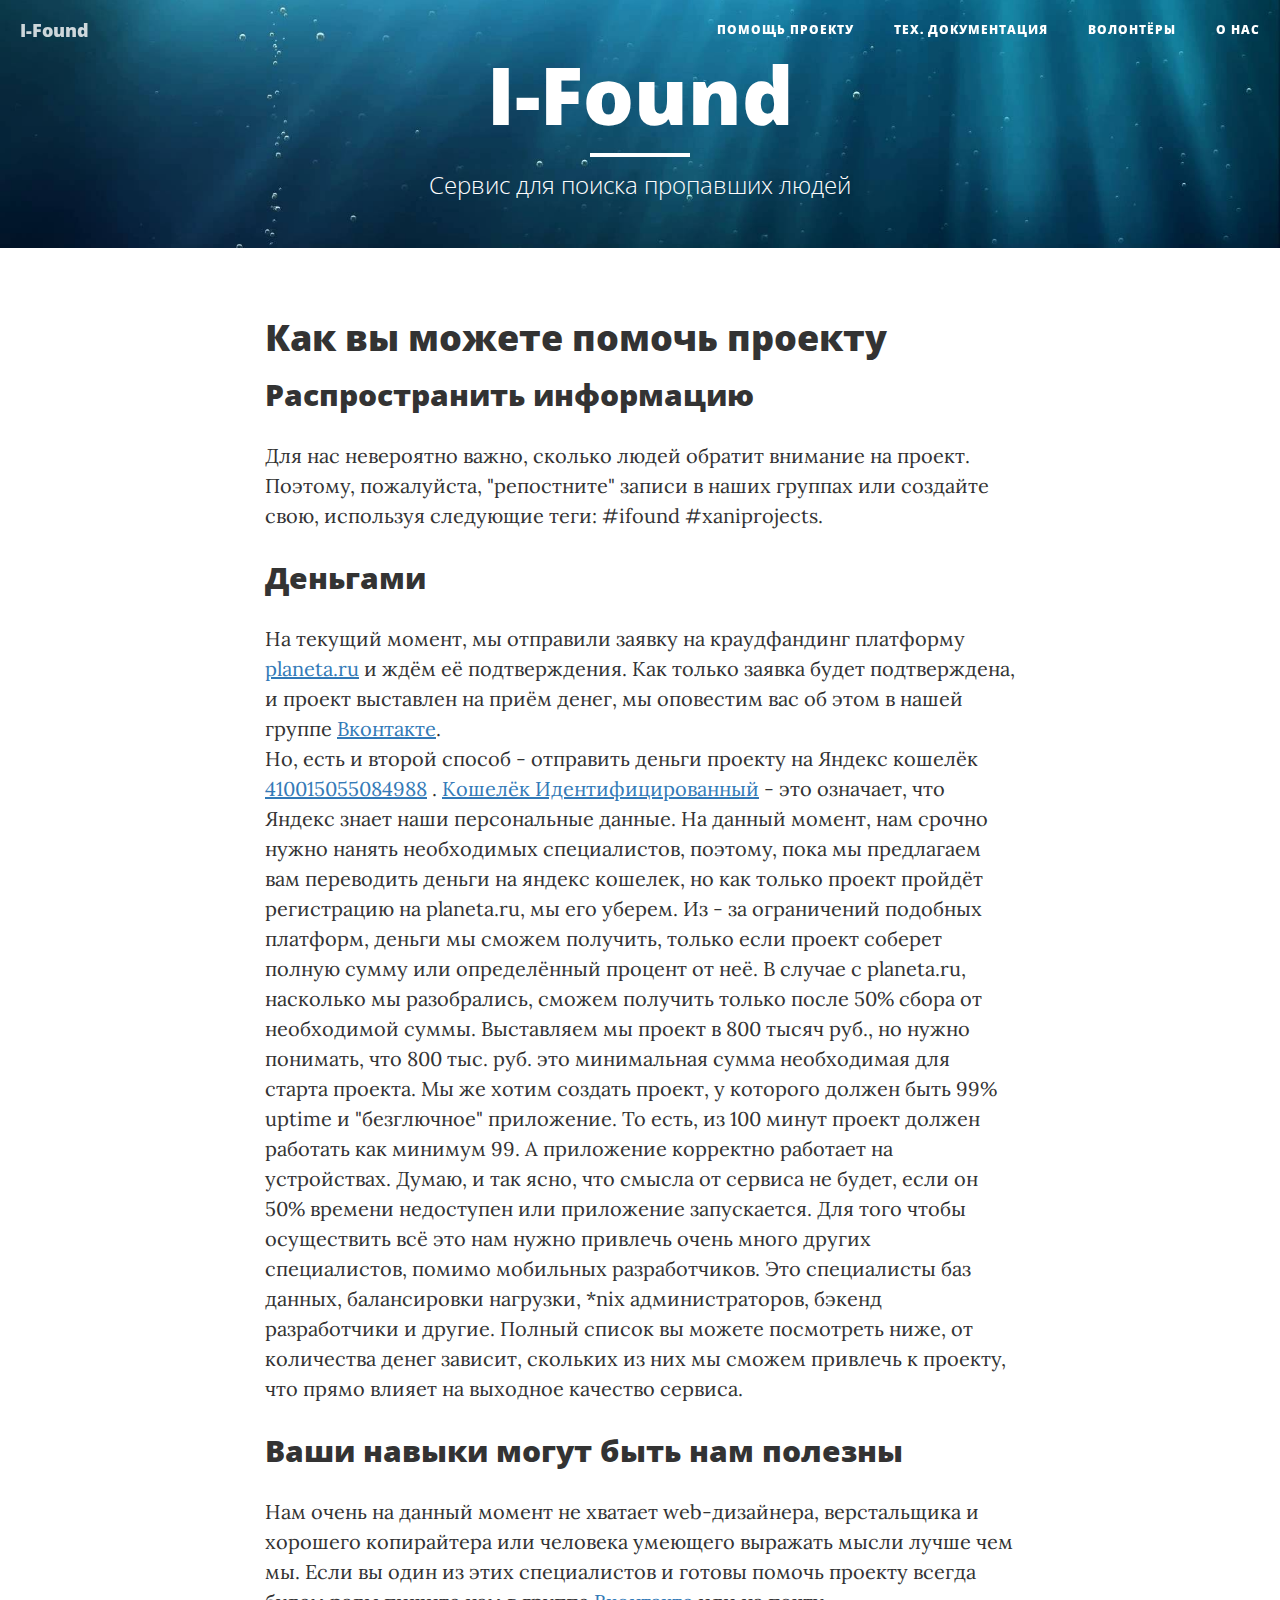
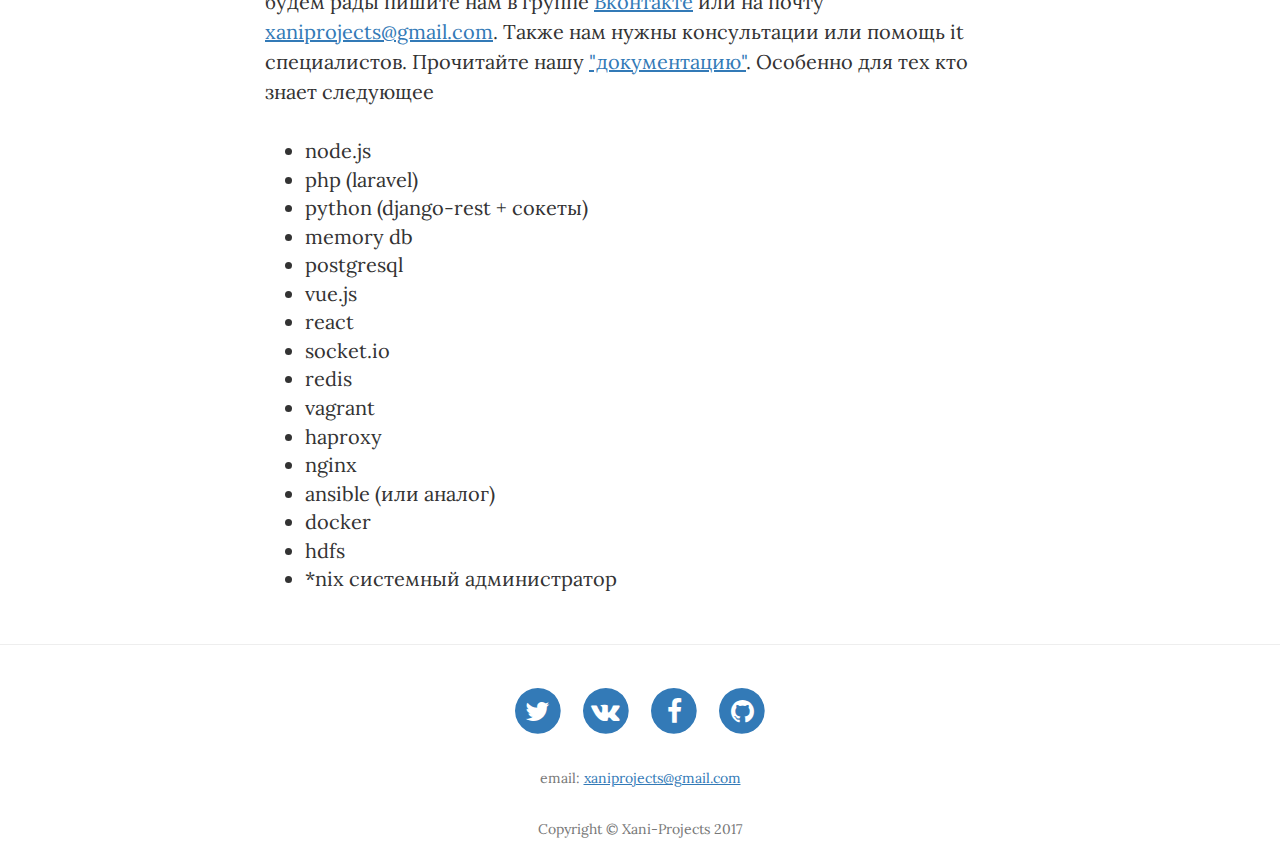
<file: donate/index.html>
<!DOCTYPE html>
<html lang="en">
<head>
    <meta charset="UTF-8">
    <meta http-equiv="X-UA-Compatible" content="IE=edge">
    <meta name="viewport" content="width=device-width, initial-scale=1">
    <meta name="description" content="My second, super-cool, Jekyll-powered blog.">
    <title>Как помочь проекту I-Found?</title>
    <link rel="apple-touch-icon" sizes="57x57" href="/icons/apple-icon-57x57.png">
    <link rel="apple-touch-icon" sizes="60x60" href="/icons/apple-icon-60x60.png">
    <link rel="apple-touch-icon" sizes="72x72" href="/icons/apple-icon-72x72.png">
    <link rel="apple-touch-icon" sizes="76x76" href="/icons/apple-icon-76x76.png">
    <link rel="apple-touch-icon" sizes="114x114" href="/icons/apple-icon-114x114.png">
    <link rel="apple-touch-icon" sizes="120x120" href="/icons/apple-icon-120x120.png">
    <link rel="apple-touch-icon" sizes="144x144" href="/icons/apple-icon-144x144.png">
    <link rel="apple-touch-icon" sizes="152x152" href="/icons/apple-icon-152x152.png">
    <link rel="apple-touch-icon" sizes="180x180" href="/icons/apple-icon-180x180.png">
    <link rel="icon" type="image/png" sizes="192x192"  href="/icons/android-icon-192x192.png">
    <link rel="icon" type="image/png" sizes="32x32" href="/icons/favicon-32x32.png">
    <link rel="icon" type="image/png" sizes="96x96" href="/icons/favicon-96x96.png">
    <link rel="icon" type="image/png" sizes="16x16" href="/icons/favicon-16x16.png">
    <link rel="manifest" href="/icons/manifest.json">
    <meta name="msapplication-TileColor" content="#ffffff">
    <meta name="msapplication-TileImage" content="/icons/ms-icon-144x144.png">
    <meta name="theme-color" content="#ffffff">

     <script>
        (function(i,s,o,g,r,a,m){i['GoogleAnalyticsObject']=r;i[r]=i[r]||function(){
                (i[r].q=i[r].q||[]).push(arguments)},i[r].l=1*new Date();a=s.createElement(o),
            m=s.getElementsByTagName(o)[0];a.async=1;a.src=g;m.parentNode.insertBefore(a,m)
        })(window,document,'script','https://www.google-analytics.com/analytics.js','ga');

        ga('create', 'UA-93484749-1', 'auto');
        ga('send', 'pageview');

    </script>

    <script>
        var trackOutboundLink = function(url) {
            ga('send', 'event', 'outbound', 'click', url, {
                'transport': 'beacon',
                'hitCallback': function(){document.location = url;}
            });
        }
    </script>
    <link href="/css/bootstrap.css" rel="stylesheet" type="text/css">
    <link href="/css/font-awesome.min.css" rel="stylesheet" type="text/css">
    <link href="https://fonts.googleapis.com/css?family=Lora:400,700,400italic,700italic" rel="stylesheet" type="text/css">
    <link href="https://fonts.googleapis.com/css?family=Open+Sans:300italic,400italic,600italic,700italic,800italic,400,300,600,700,800"
          rel="stylesheet" type="text/css">
    <link href="/css/landing.css" rel="stylesheet" type="text/css">
    <script src="/js/jquery.min.js"> </script>
</head>
<body>
<nav class="navbar navbar-default navbar-custom navbar-fixed-top">
    <div class="container-fluid">
        <!-- Brand and toggle get grouped for better mobile display -->
        <div class="navbar-header page-scroll">
            <button type="button" class="navbar-toggle" data-toggle="collapse" data-target="#bs-example-navbar-collapse-1">
                <span class="sr-only">Toggle navigation</span>
                Меню <i class="fa fa-bars"></i>
            </button>
            <a class="navbar-brand" href="/">I-Found</a>
        </div>

        <!-- Collect the nav links, forms, and other content for toggling -->
        <div class="collapse navbar-collapse" id="bs-example-navbar-collapse-1">
            <ul class="nav navbar-nav navbar-right">
                <li>
                    <a href="/donate/">Помощь проекту</a>
                </li>
                <li>
                    <a href="/documentation/">Тех. документация</a>
                </li>
                <li>
                    <a href="/volunteers/">Волонтёры</a>
                </li>
                <li>
                    <a href="/about/">О нас</a>
                </li>
            </ul>
        </div>
        <!-- /.navbar-collapse -->
    </div>
    <!-- /.container -->
</nav>
<header class="large-header intro-header" style="background-image: url('/img/home-bg.jpg')">
    <div class="container">
        <div class="row">
            <div class="col-lg-8 col-lg-offset-2 col-md-10 col-md-offset-1">
                <div class="site-heading">
                    <h1>I-Found</h1>
                    <hr class="small">
                    <span class="subheading">Сервис для поиска пропавших людей</span>
                </div>
            </div>
        </div>
    </div>
</header>
<div class="container">
    <div class="row">
        <div class="col-lg-8 col-lg-offset-2 col-md-10 col-md-offset-1 content">
            <h1>Как вы можете помочь проекту</h1>
<h2 id="dissemination-information">Распространить информацию</h2>
<p>
    Для нас невероятно важно, сколько людей обратит внимание на проект. Поэтому, пожалуйста,  "репостните" записи в наших группах или создайте свою, используя следующие теги:  #ifound #xaniprojects.
</p>
<h2 id="money">Деньгами</h2>
<p>
    На текущий момент,  мы отправили заявку на краудфандинг платформу <a target="_blank" href="https://planeta.ru/"
                                                                       onclick="trackOutboundLink('https://planeta.ru/'); return false;">planeta.ru</a>
    и ждём её подтверждения. Как только заявка будет подтверждена,  и проект выставлен на приём денег, мы оповестим вас об этом в нашей группе
    <a target="_blank" href="https://vk.com/xaniprojects"
       onclick="trackOutboundLink('https://vk.com/xaniprojects'); return false;">Вконтакте</a>.
    <br/>Но, есть и второй способ  - отправить деньги проекту на Яндекс кошелёк <a target="_blank"
                                                                               href="https://money.yandex.ru/to/410015055084988?_openstat=template%3Bipulldown%3Btopupme"
                                                                               onclick="trackOutboundLink('https://money.yandex.ru/to/410015055084988?_openstat=template%3Bipulldown%3Btopupme'); return false;">410015055084988</a>
    .  <a target="_blank" href=" https://youtu.be/6wCFhnvkcZo"
                                    onclick="trackOutboundLink(' https://youtu.be/6wCFhnvkcZo'); return false;">Кошелёк Идентифицированный</a> - это означает, что Яндекс знает наши персональные данные.
    На данный момент, нам срочно нужно нанять необходимых специалистов, поэтому, пока мы предлагаем вам переводить деньги на яндекс кошелек, но как только проект пройдёт регистрацию на planeta.ru, мы его уберем.
    Из - за ограничений подобных платформ, деньги мы сможем получить, только если проект соберет полную сумму или определённый процент от неё. В случае с planeta.ru, насколько мы разобрались, сможем получить только после 50% сбора от необходимой суммы. Выставляем мы проект в 800 тысяч руб., но нужно понимать, что 800 тыс. руб. это минимальная сумма необходимая для старта проекта. Мы же хотим создать проект, у которого должен быть 99% uptime и "безглючное" приложение. То есть, из 100 минут  проект должен работать как минимум 99. А приложение корректно работает на устройствах. Думаю, и так ясно, что смысла от сервиса не будет, если он 50% времени недоступен или приложение запускается. Для того чтобы осуществить всё это нам нужно привлечь очень много других специалистов, помимо мобильных разработчиков. Это специалисты баз данных, балансировки нагрузки, *nix администраторов, бэкенд разработчики и другие. Полный список вы можете посмотреть ниже, от количества денег зависит, скольких из них мы сможем привлечь к проекту, что прямо влияет на выходное качество сервиса.

</p>
<h2 id="speciality">Ваши навыки могут быть нам полезны</h2>
<p>
    Нам очень на данный момент не хватает web-дизайнера, верстальщика и хорошего копирайтера или человека умеющего выражать мысли лучше чем мы. Если вы один из этих специалистов и готовы помочь проекту всегда будем рады пишите нам в группе
    <a target="_blank" href="https://vk.com/xaniprojects"
       onclick="trackOutboundLink('https://vk.com/xaniprojects'); return false;">Вконтакте</a>
    или на почту <a href="mailto:xaniprojects@gmail.com">xaniprojects@gmail.com</a>.

    Также нам нужны консультации или помощь it специалистов. Прочитайте нашу <a href="/documentation/">"документацию"</a>. Особенно для тех кто знает следующее
<ul>
    <li>node.js</li>
    <li>php (laravel)</li>
    <li>python (django-rest + сокеты)</li>
    <li>memory db</li>
    <li>postgresql</li>
    <li>vue.js</li>
    <li>react</li>
    <li>socket.io</li>
    <li>redis</li>
    <li>vagrant</li>
    <li>haproxy</li>
    <li>nginx</li>
    <li>ansible (или аналог)</li>
    <li>docker</li>
    <li>hdfs</li>
    <li>*nix системный администратор</li>
</ul>

</p>
        </div>
    </div>
</div>
<hr>
<footer>
    <div class="container">
        <div class="row">
            <div class="col-lg-8 col-lg-offset-2 col-md-10 col-md-offset-1">
                <ul class="list-inline text-center">
                    <li>
                        <a target="_blank" href="https://twitter.com/XaniProjects" onclick="trackOutboundLink('https://twitter.com/XaniProjects'); return false;">
                                <span class="fa-stack fa-lg">
                                    <i class="fa fa-circle fa-stack-2x"></i>
                                    <i class="fa fa-twitter fa-stack-1x fa-inverse"></i>
                                </span>
                        </a>
                    </li>
                    <li>
                        <a target="_blank" href="https://vk.com/xaniprojects" onclick="trackOutboundLink('https://vk.com/xaniprojects'); return false;">
                                <span class="fa-stack fa-lg">
                                    <i class="fa fa-circle fa-stack-2x"></i>
                                    <i class="fa fa-vk fa-stack-1x fa-inverse"></i>
                                </span>
                        </a>
                    </li>
                    <li>
                        <a target="_blank" href="https://www.facebook.com/Xani-projects-1835218020085526/" onclick="trackOutboundLink('https://www.facebook.com/Xani-projects-1835218020085526/'); return false;">
                                <span class="fa-stack fa-lg">
                                    <i class="fa fa-circle fa-stack-2x"></i>
                                    <i class="fa fa-facebook fa-stack-1x fa-inverse"></i>
                                </span>
                        </a>
                    </li>
                    <li>
                        <a target="_blank" href="https://github.com/xani-projects"  onclick="trackOutboundLink('https://github.com/xani-projects'); return false;">
                                <span class="fa-stack fa-lg">
                                    <i class="fa fa-circle fa-stack-2x"></i>
                                    <i class="fa fa-github fa-stack-1x fa-inverse"></i>
                                </span>
                        </a>
                    </li>
                </ul>
                <p class="copyright text-muted">email: <a href="mailto:xaniprojects@gmail.com">xaniprojects@gmail.com</a></p>
                <p class="copyright text-muted">Copyright © Xani-Projects 2017 </p>
            </div>
        </div>
    </div>
</footer>
<script src="/js/bootstrap.min.js"> </script>
<script src="/js/navigation.js"></script>
</body>
</html>
</file>
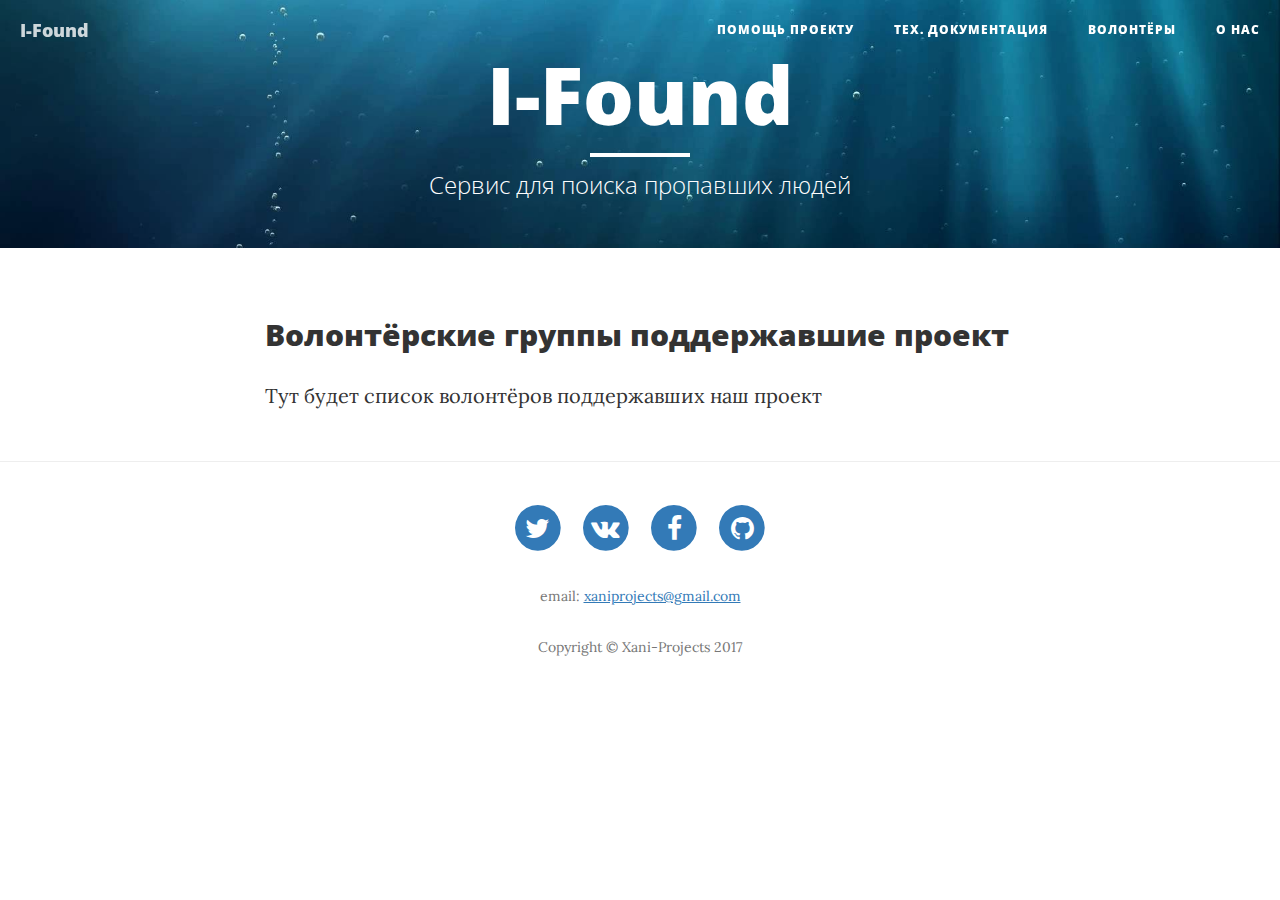
<file: volunteers/index.html>
<!DOCTYPE html>
<html lang="en">
<head>
    <meta charset="UTF-8">
    <meta http-equiv="X-UA-Compatible" content="IE=edge">
    <meta name="viewport" content="width=device-width, initial-scale=1">
    <meta name="description" content="My second, super-cool, Jekyll-powered blog.">
    <title>Волонтёрские группы поддержавшие проект</title>
    <link rel="apple-touch-icon" sizes="57x57" href="/icons/apple-icon-57x57.png">
    <link rel="apple-touch-icon" sizes="60x60" href="/icons/apple-icon-60x60.png">
    <link rel="apple-touch-icon" sizes="72x72" href="/icons/apple-icon-72x72.png">
    <link rel="apple-touch-icon" sizes="76x76" href="/icons/apple-icon-76x76.png">
    <link rel="apple-touch-icon" sizes="114x114" href="/icons/apple-icon-114x114.png">
    <link rel="apple-touch-icon" sizes="120x120" href="/icons/apple-icon-120x120.png">
    <link rel="apple-touch-icon" sizes="144x144" href="/icons/apple-icon-144x144.png">
    <link rel="apple-touch-icon" sizes="152x152" href="/icons/apple-icon-152x152.png">
    <link rel="apple-touch-icon" sizes="180x180" href="/icons/apple-icon-180x180.png">
    <link rel="icon" type="image/png" sizes="192x192"  href="/icons/android-icon-192x192.png">
    <link rel="icon" type="image/png" sizes="32x32" href="/icons/favicon-32x32.png">
    <link rel="icon" type="image/png" sizes="96x96" href="/icons/favicon-96x96.png">
    <link rel="icon" type="image/png" sizes="16x16" href="/icons/favicon-16x16.png">
    <link rel="manifest" href="/icons/manifest.json">
    <meta name="msapplication-TileColor" content="#ffffff">
    <meta name="msapplication-TileImage" content="/icons/ms-icon-144x144.png">
    <meta name="theme-color" content="#ffffff">

     <script>
        (function(i,s,o,g,r,a,m){i['GoogleAnalyticsObject']=r;i[r]=i[r]||function(){
                (i[r].q=i[r].q||[]).push(arguments)},i[r].l=1*new Date();a=s.createElement(o),
            m=s.getElementsByTagName(o)[0];a.async=1;a.src=g;m.parentNode.insertBefore(a,m)
        })(window,document,'script','https://www.google-analytics.com/analytics.js','ga');

        ga('create', 'UA-93484749-1', 'auto');
        ga('send', 'pageview');

    </script>

    <script>
        var trackOutboundLink = function(url) {
            ga('send', 'event', 'outbound', 'click', url, {
                'transport': 'beacon',
                'hitCallback': function(){document.location = url;}
            });
        }
    </script>
    <link href="/css/bootstrap.css" rel="stylesheet" type="text/css">
    <link href="/css/font-awesome.min.css" rel="stylesheet" type="text/css">
    <link href="https://fonts.googleapis.com/css?family=Lora:400,700,400italic,700italic" rel="stylesheet" type="text/css">
    <link href="https://fonts.googleapis.com/css?family=Open+Sans:300italic,400italic,600italic,700italic,800italic,400,300,600,700,800"
          rel="stylesheet" type="text/css">
    <link href="/css/landing.css" rel="stylesheet" type="text/css">
    <script src="/js/jquery.min.js"> </script>
</head>
<body>
<nav class="navbar navbar-default navbar-custom navbar-fixed-top">
    <div class="container-fluid">
        <!-- Brand and toggle get grouped for better mobile display -->
        <div class="navbar-header page-scroll">
            <button type="button" class="navbar-toggle" data-toggle="collapse" data-target="#bs-example-navbar-collapse-1">
                <span class="sr-only">Toggle navigation</span>
                Меню <i class="fa fa-bars"></i>
            </button>
            <a class="navbar-brand" href="/">I-Found</a>
        </div>

        <!-- Collect the nav links, forms, and other content for toggling -->
        <div class="collapse navbar-collapse" id="bs-example-navbar-collapse-1">
            <ul class="nav navbar-nav navbar-right">
                <li>
                    <a href="/donate/">Помощь проекту</a>
                </li>
                <li>
                    <a href="/documentation/">Тех. документация</a>
                </li>
                <li>
                    <a href="/volunteers/">Волонтёры</a>
                </li>
                <li>
                    <a href="/about/">О нас</a>
                </li>
            </ul>
        </div>
        <!-- /.navbar-collapse -->
    </div>
    <!-- /.container -->
</nav>
<header class="large-header intro-header" style="background-image: url('/img/home-bg.jpg')">
    <div class="container">
        <div class="row">
            <div class="col-lg-8 col-lg-offset-2 col-md-10 col-md-offset-1">
                <div class="site-heading">
                    <h1>I-Found</h1>
                    <hr class="small">
                    <span class="subheading">Сервис для поиска пропавших людей</span>
                </div>
            </div>
        </div>
    </div>
</header>
<div class="container">
    <div class="row">
        <div class="col-lg-8 col-lg-offset-2 col-md-10 col-md-offset-1 content">
            <h2>Волонтёрские группы поддержавшие проект</h2>
<p>Тут будет список волонтёров поддержавших наш проект</p>
        </div>
    </div>
</div>
<hr>
<footer>
    <div class="container">
        <div class="row">
            <div class="col-lg-8 col-lg-offset-2 col-md-10 col-md-offset-1">
                <ul class="list-inline text-center">
                    <li>
                        <a target="_blank" href="https://twitter.com/XaniProjects" onclick="trackOutboundLink('https://twitter.com/XaniProjects'); return false;">
                                <span class="fa-stack fa-lg">
                                    <i class="fa fa-circle fa-stack-2x"></i>
                                    <i class="fa fa-twitter fa-stack-1x fa-inverse"></i>
                                </span>
                        </a>
                    </li>
                    <li>
                        <a target="_blank" href="https://vk.com/xaniprojects" onclick="trackOutboundLink('https://vk.com/xaniprojects'); return false;">
                                <span class="fa-stack fa-lg">
                                    <i class="fa fa-circle fa-stack-2x"></i>
                                    <i class="fa fa-vk fa-stack-1x fa-inverse"></i>
                                </span>
                        </a>
                    </li>
                    <li>
                        <a target="_blank" href="https://www.facebook.com/Xani-projects-1835218020085526/" onclick="trackOutboundLink('https://www.facebook.com/Xani-projects-1835218020085526/'); return false;">
                                <span class="fa-stack fa-lg">
                                    <i class="fa fa-circle fa-stack-2x"></i>
                                    <i class="fa fa-facebook fa-stack-1x fa-inverse"></i>
                                </span>
                        </a>
                    </li>
                    <li>
                        <a target="_blank" href="https://github.com/xani-projects"  onclick="trackOutboundLink('https://github.com/xani-projects'); return false;">
                                <span class="fa-stack fa-lg">
                                    <i class="fa fa-circle fa-stack-2x"></i>
                                    <i class="fa fa-github fa-stack-1x fa-inverse"></i>
                                </span>
                        </a>
                    </li>
                </ul>
                <p class="copyright text-muted">email: <a href="mailto:xaniprojects@gmail.com">xaniprojects@gmail.com</a></p>
                <p class="copyright text-muted">Copyright © Xani-Projects 2017 </p>
            </div>
        </div>
    </div>
</footer>
<script src="/js/bootstrap.min.js"> </script>
<script src="/js/navigation.js"></script>
</body>
</html>
</file>
<file: css/landing.css>
/*!
 * Start Bootstrap - Clean Blog v3.3.7+1 (http://startbootstrap.com/template-overviews/clean-blog)
 * Copyright 2013-2016 Start Bootstrap
 * Licensed under MIT (https://github.com/BlackrockDigital/startbootstrap/blob/gh-pages/LICENSE)
 */


.navbar-custom .nav li a, .navbar-custom .navbar-brand, h1, h2, h3, h4, h5, h6 {
    font-weight: 800
}

.caption, .intro-header .page-heading, .intro-header .site-heading, footer .copyright {
    text-align: center
}

body {
    font-family: Lora, 'Times New Roman', serif;
    font-size: 20px;
    -webkit-tap-highlight-color: #0085A1
}

.intro-header .page-heading .subheading, .intro-header .post-heading .subheading, .intro-header .site-heading .subheading, .navbar-custom, h1, h2, h3, h4, h5, h6 {
    font-family: 'Open Sans', 'Helvetica Neue', Helvetica, Arial, sans-serif
}

h3 {
    color: #9d9d9d;
}

p {
    line-height: 1.5;
    margin: 30px 0
}

p a {
    text-decoration: underline
}

a:focus, a:hover {
    color: #0085A1
}

a img:focus, a img:hover {
    cursor: zoom-in
}

blockquote {
    color: #777;
    font-style: italic
}

hr.small {
    max-width: 100px;
    margin: 15px auto;
    border-width: 4px;
    border-color: #fff
}

.navbar-custom {
    position: absolute;
    top: 0;
    left: 0;
    width: 100%;
    z-index: 3
}

.navbar-custom .navbar-header .navbar-toggle {
    color: #777;
    font-weight: 800;
    text-transform: uppercase;
    font-size: 12px
}

.navbar-custom .nav li a {
    text-transform: uppercase;
    font-size: 12px;
    letter-spacing: 1px
}

@media only screen and (min-width: 768px) {
    .navbar-custom {
        background: 0 0;
        border-bottom: 1px solid transparent
    }

    .navbar-custom .navbar-brand {
        color: #fff;
        padding: 20px
    }

    .navbar-custom .navbar-brand:focus, .navbar-custom .navbar-brand:hover {
        color: rgba(255, 255, 255, .8)
    }

    .navbar-custom .nav li a {
        color: #fff;
        padding: 20px
    }

    .navbar-custom .nav li a:focus, .navbar-custom .nav li a:hover {
        color: rgba(255, 255, 255, .8)
    }
}

@media only screen and (min-width: 1170px) {
    .navbar-custom {
        -webkit-transition: background-color .3s;
        -moz-transition: background-color .3s;
        transition: background-color .3s;
        -webkit-transform: translate3d(0, 0, 0);
        -moz-transform: translate3d(0, 0, 0);
        -ms-transform: translate3d(0, 0, 0);
        -o-transform: translate3d(0, 0, 0);
        transform: translate3d(0, 0, 0);
        -webkit-backface-visibility: hidden;
        backface-visibility: hidden
    }

    .navbar-custom.is-fixed {
        position: fixed;
        top: -61px;
        background-color: rgba(255, 255, 255, .9);
        border-bottom: 1px solid #f2f2f2;
        -webkit-transition: -webkit-transform .3s;
        -moz-transition: -moz-transform .3s;
        transition: transform .3s
    }

    .navbar-custom.is-fixed .navbar-brand {
        color: #333
    }

    .navbar-custom.is-fixed .navbar-brand:focus, .navbar-custom.is-fixed .navbar-brand:hover {
        color: #0085A1
    }

    .navbar-custom.is-fixed .nav li a {
        color: #333
    }

    .navbar-custom.is-fixed .nav li a:focus, .navbar-custom.is-fixed .nav li a:hover {
        color: #0085A1
    }

    .navbar-custom.is-visible {
        -webkit-transform: translate3d(0, 100%, 0);
        -moz-transform: translate3d(0, 100%, 0);
        -ms-transform: translate3d(0, 100%, 0);
        -o-transform: translate3d(0, 100%, 0);
        transform: translate3d(0, 100%, 0)
    }
}

.intro-header {
    background: center center no-repeat;
    -webkit-background-size: cover;
    -moz-background-size: cover;
    background-size: cover;
    -o-background-size: cover;
    margin-bottom: 50px
}

.intro-header .page-heading, .intro-header .post-heading, .intro-header .site-heading {
    padding: 100px 0 50px;
    color: #fff
}

.intro-header .page-heading h1, .intro-header .site-heading h1 {
    margin-top: 0;
    font-size: 50px
}

.intro-header .page-heading .subheading, .intro-header .site-heading .subheading {
    font-size: 24px;
    line-height: 1.1;
    display: block;
    font-weight: 300;
    margin: 10px 0 0
}

@media only screen and (min-width: 768px) {
    .intro-header .page-heading, .intro-header .post-heading, .intro-header .site-heading {
        padding: 50px 0
    }

    .intro-header .page-heading h1, .intro-header .site-heading h1 {
        font-size: 80px
    }
}

.intro-header .post-heading h1 {
    font-size: 35px
}

.intro-header .post-heading .meta, .intro-header .post-heading .subheading {
    line-height: 1.1;
    display: block
}

.intro-header .post-heading .subheading {
    font-size: 24px;
    margin: 10px 0 30px;
    font-weight: 600
}

.intro-header .post-heading .meta {
    font-family: Lora, 'Times New Roman', serif;
    font-style: italic;
    font-weight: 300;
    font-size: 20px
}

.intro-header .post-heading .meta a {
    color: #fff
}

@media only screen and (min-width: 768px) {
    .intro-header .post-heading h1 {
        font-size: 55px
    }

    .intro-header .post-heading .subheading {
        font-size: 30px
    }
}

content  a {
    color: #337ab7;
}

.post-preview > a {
    color: #333
}

.post-preview > a:focus, .post-preview > a:hover {
    text-decoration: none;
    color: #0085A1
}

.post-preview > a > .post-title {
    font-size: 30px;
    margin-top: 30px;
    margin-bottom: 10px
}

.post-preview > a > .post-subtitle {
    margin: 0 0 10px;
    font-weight: 300
}

.post-preview > .post-meta {
    color: #777;
    font-size: 18px;
    font-style: italic;
    margin-top: 0
}

.post-preview > .post-meta > a {
    text-decoration: none;
    color: #333
}

.post-preview > .post-meta > a:focus, .post-preview > .post-meta > a:hover {
    color: #0085A1;
    text-decoration: underline
}

@media only screen and (min-width: 768px) {
    .post-preview > a > .post-title {
        font-size: 36px
    }
}

.section-heading {
    font-size: 36px;
    margin-top: 60px;
    font-weight: 700
}

.btn, .pager li > a, .pager li > span {
    font-family: 'Open Sans', 'Helvetica Neue', Helvetica, Arial, sans-serif;
    text-transform: uppercase;
    font-weight: 800;
    letter-spacing: 1px
}

.caption {
    font-size: 14px;
    padding: 10px;
    font-style: italic;
    margin: 0;
    display: block;
    border-bottom-right-radius: 5px;
    border-bottom-left-radius: 5px
}

footer {
    padding: 20px 0;
}

footer .list-inline {
    margin: 0;
    padding: 0
}

footer .copyright {
    font-size: 14px;
    margin-bottom: 0
}

.floating-label-form-group {
    font-size: 14px;
    position: relative;
    margin-bottom: 0;
    padding-bottom: .5em;
    border-bottom: 1px solid #eee
}

.floating-label-form-group input, .floating-label-form-group textarea {
    z-index: 1;
    position: relative;
    padding-right: 0;
    padding-left: 0;
    border: none;
    border-radius: 0;
    font-size: 1.5em;
    background: 0 0;
    box-shadow: none !important;
    resize: none
}

.floating-label-form-group label {
    display: block;
    z-index: 0;
    position: relative;
    top: 2em;
    margin: 0;
    font-size: .85em;
    line-height: 1.764705882em;
    vertical-align: middle;
    vertical-align: baseline;
    opacity: 0;
    -webkit-transition: top .3s ease, opacity .3s ease;
    -moz-transition: top .3s ease, opacity .3s ease;
    -ms-transition: top .3s ease, opacity .3s ease;
    transition: top .3s ease, opacity .3s ease
}

.floating-label-form-group::not(:first-child) {
    padding-left: 14px;
    border-left: 1px solid #eee
}

.floating-label-form-group-with-value label {
    top: 0;
    opacity: 1
}

.floating-label-form-group-with-focus label {
    color: #0085A1
}

form .row:first-child .floating-label-form-group {
    border-top: 1px solid #eee
}

.btn {
    font-size: 14px;
    border-radius: 0;
    padding: 15px 25px
}

.btn-lg {
    font-size: 16px;
    padding: 25px 35px
}

.btn-default:focus, .btn-default:hover {
    background-color: #0085A1;
    border: 1px solid #0085A1;
    color: #fff
}

.pager {
    margin: 20px 0 0
}

.pager li > a, .pager li > span {
    font-size: 14px;
    padding: 15px 25px;
    background-color: #fff;
    border-radius: 0
}

.pager li > a:focus, .pager li > a:hover {
    color: #fff;
    background-color: #0085A1;
    border: 1px solid #0085A1
}

.pager .disabled > a, .pager .disabled > a:focus, .pager .disabled > a:hover, .pager .disabled > span {
    color: #777;
    background-color: #333;
    cursor: not-allowed
}

::-moz-selection {
    color: #fff;
    text-shadow: none;
    background: #0085A1
}

::selection {
    color: #fff;
    text-shadow: none;
    background: #0085A1
}

img::selection {
    color: #fff;
    background: 0 0
}

img::-moz-selection {
    color: #fff;
    background: 0 0
}
</file>
